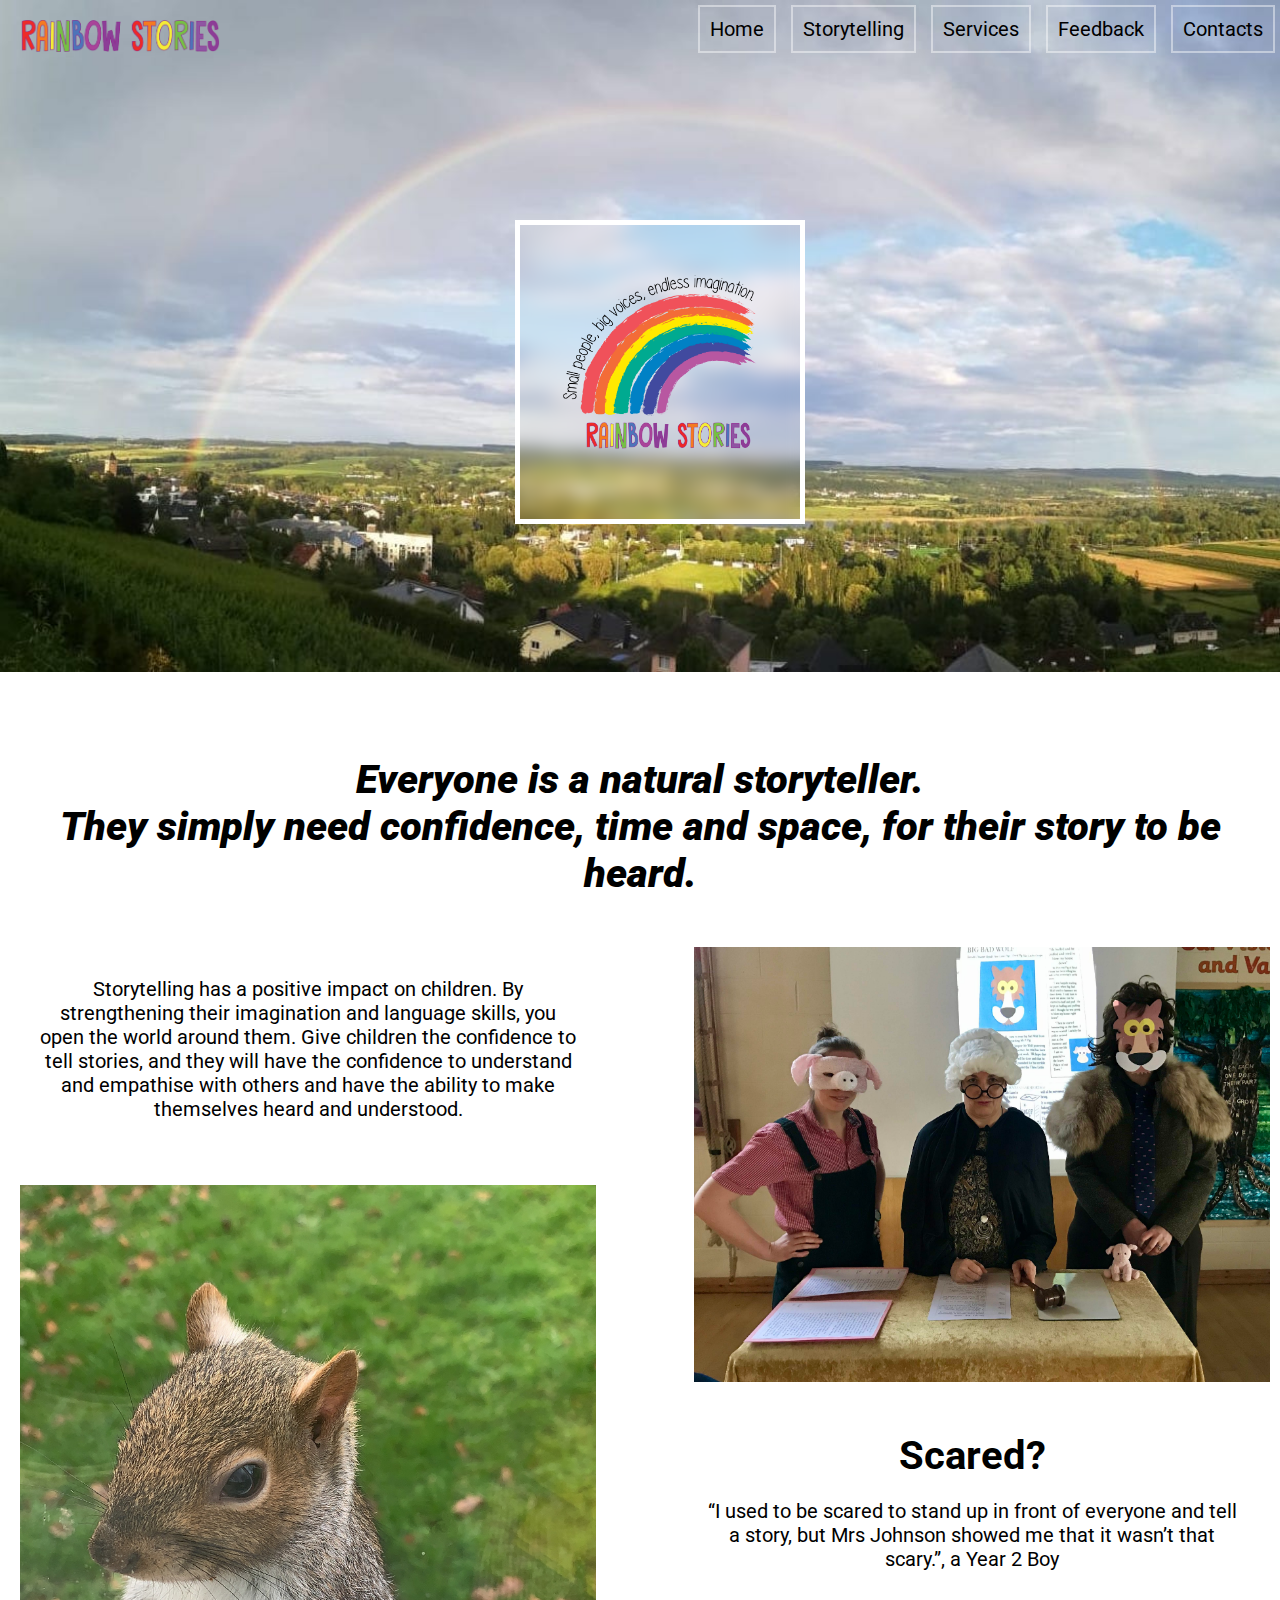
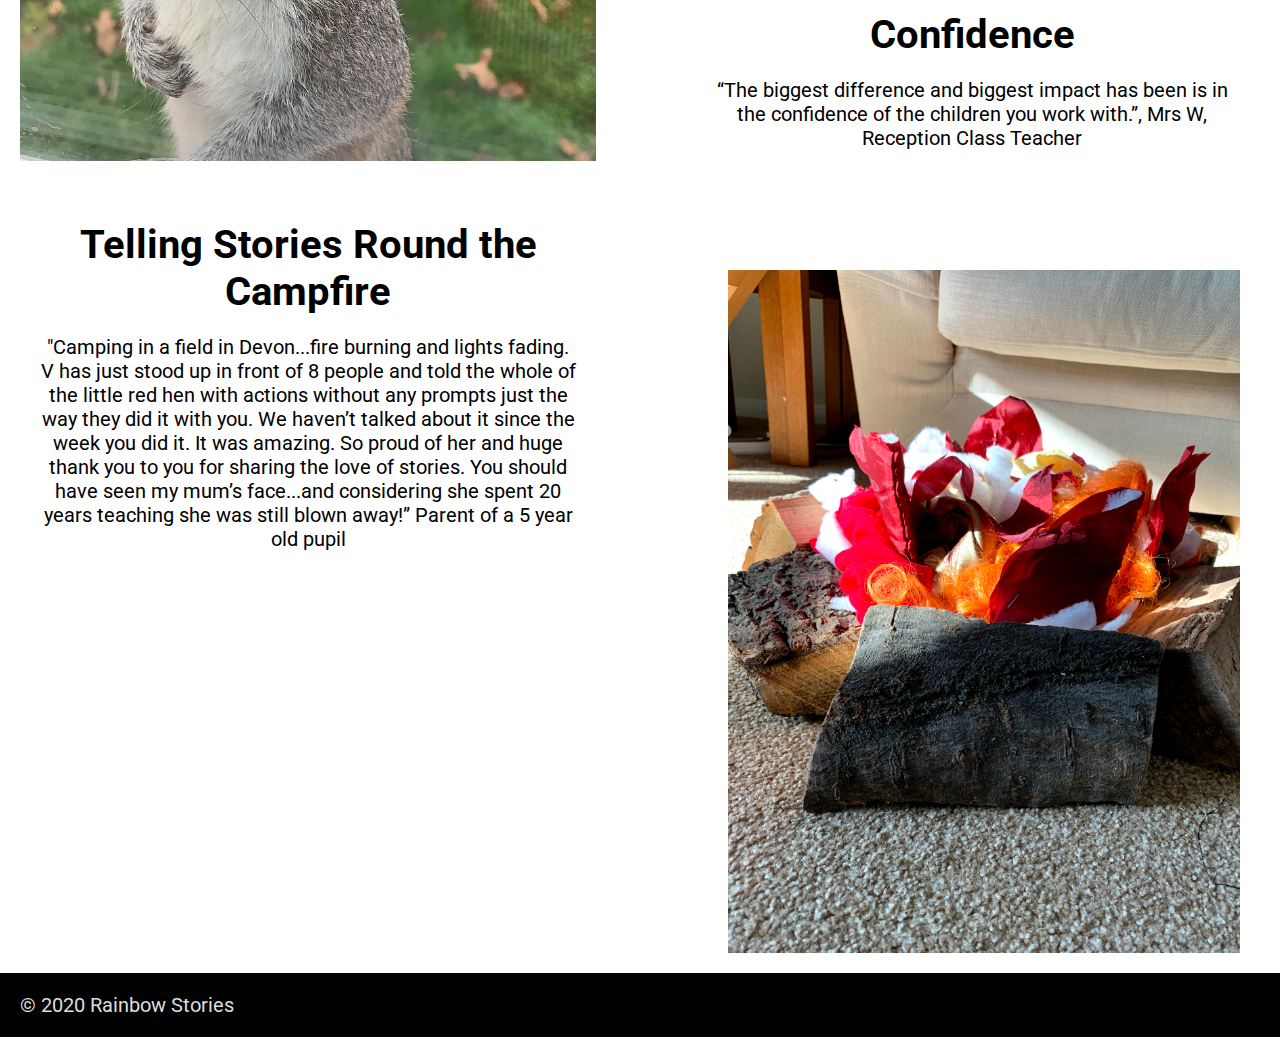
<file: index.html>
<!DOCTYPE html>
<html lang="en">
  <head>
    <meta charset="UTF-8" />
    <meta name="viewport" content="width=device-width, initial-scale=1.0" />
    <title>Rainbow Stories</title>
    <link rel="stylesheet" href="styles.css" />
    <link
      href="https://fonts.googleapis.com/css2?family=Roboto:wght@100;400&display=swap"
      rel="stylesheet"
    />

    <!-- Favicons -->
    <link rel="shortcut icon" href="favicon. ico" type="image/x-icon" />
    <link rel="apple-touch-icon" sizes="180x180" href="apple-touch-icon.png?" />
    <link rel="icon" type="image/png" sizes="32x32" href="favicon-32x32.png?" />
    <link rel="icon" type="image/png" sizes="16x16" href="favicon-16x16.png?" />
    <link rel="manifest" href="site.webmanifest?" />
    <link rel="mask-icon" href="safari-pinned-tab.svg?" color="#0d8eff" />
    <meta name="msapplication-TileColor" content="#ffc40d" />
    <meta name="theme-color" content="#ffffff" />
  </head>
  <body>
    <header>
      <nav class="big-screen">
        <ul>
          <li><a class="navlinks" href="/">Home</a></li>
          <li>
            <a class="navlinks" href="/storytelling">Storytelling</a>
          </li>
          <li><a class="navlinks" href="/services">Services</a></li>
          <li><a class="navlinks" href="/feedback">Feedback</a></li>
          <li><a class="navlinks" href="/contacts">Contacts</a></li>
        </ul>
      </nav>
      <nav class="small-screen">
        <ul>
          <li><a class="navlinks" href="/">Home</a></li>
          <li>
            <a class="navlinks" href="/storytelling">Storytelling</a>
          </li>
          <label class="drop-label" for="drop-check">...</label>
          <input id="drop-check" type="checkbox" />
          <div class="dropdown">
            <li><a class="navlinks" href="/contacts">Contacts</a></li>
            <li><a class="navlinks" href="/feedback">Feedback</a></li>
            <li><a class="navlinks" href="/services">Services</a></li>
          </div>
        </ul>
      </nav>

      <div class="logo"><a href="/">Rainbow Stories Logo</a></div>
      <div class="main">
        <h1 class="large-logo">Rainbows Stories Logo</h1>
      </div>
    </header>

    <section>
      <h1 class="main-quote">
        <i
          ><b
            >Everyone is a natural storyteller. <br />
            They simply need confidence, time and space, for their story
            to be heard.</b
          ></i
        >
      </h1>
    </section>

    <section class="main-content">
      <section class="opening">
        <p class="text">
          Storytelling has a positive impact on children. By strengthening their
          imagination and language skills, you open the world around them. Give
          children the confidence to tell stories, and they will have the
          confidence to understand and empathise with others and have the
          ability to make themselves heard and understood.
          <br /><br />
          <!-- I feel passionately about the importance of promoting oral literacy in
          children - starting as young as possible to help them in the
          development of their reading and writing. However, what I have loved
          most is watching the children find their voices, develop their
          imagination and how their confidence grows with public speaking and
          performance the more opportunity they have to share their stories with
          their peers and adults. -->
        </p>
      </section>

      <img class="court" src="PigCourt.jpg" alt="3 Little Pigs Court Case" />
      <img class="squirrel" src="Squirrel.jpg" alt="A squirrel" />

      <section class="scared">
        <h1 class="text">Scared?</h1>
        <p class="text">
          “I used to be scared to stand up in front of everyone and tell a
          story, but Mrs Johnson showed me that it wasn’t that scary.”, a Year 2
          Boy
        </p>
      </section>

      <section class="confidence">
        <h1 class="text">Confidence</h1>
        <p class="text">
          “The biggest difference and biggest impact has been is in the
          confidence of the children you work with.”, Mrs W, Reception Class
          Teacher
        </p>
      </section>

      <img
        class="campfire-img"
        src="campfire.jpg"
        alt="A homemade campfire model"
      />

      <section class="campfire">
        <h1 class="text">Telling Stories Round the Campfire</h1>
        <p class="text">
          "Camping in a field in Devon...fire burning and lights fading. V has
          just stood up in front of 8 people and told the whole of the little
          red hen with actions without any prompts just the way they did it with
          you. We haven’t talked about it since the week you did it. It was
          amazing. So proud of her and huge thank you to you for sharing the
          love of stories. You should have seen my mum’s face...and considering
          she spent 20 years teaching she was still blown away!” Parent of a 5
          year old pupil
        </p>
      </section>
    </section>

    <footer>
        <p>© 2020 Rainbow Stories</p>
    </footer>
  </body>
</html>
</file>
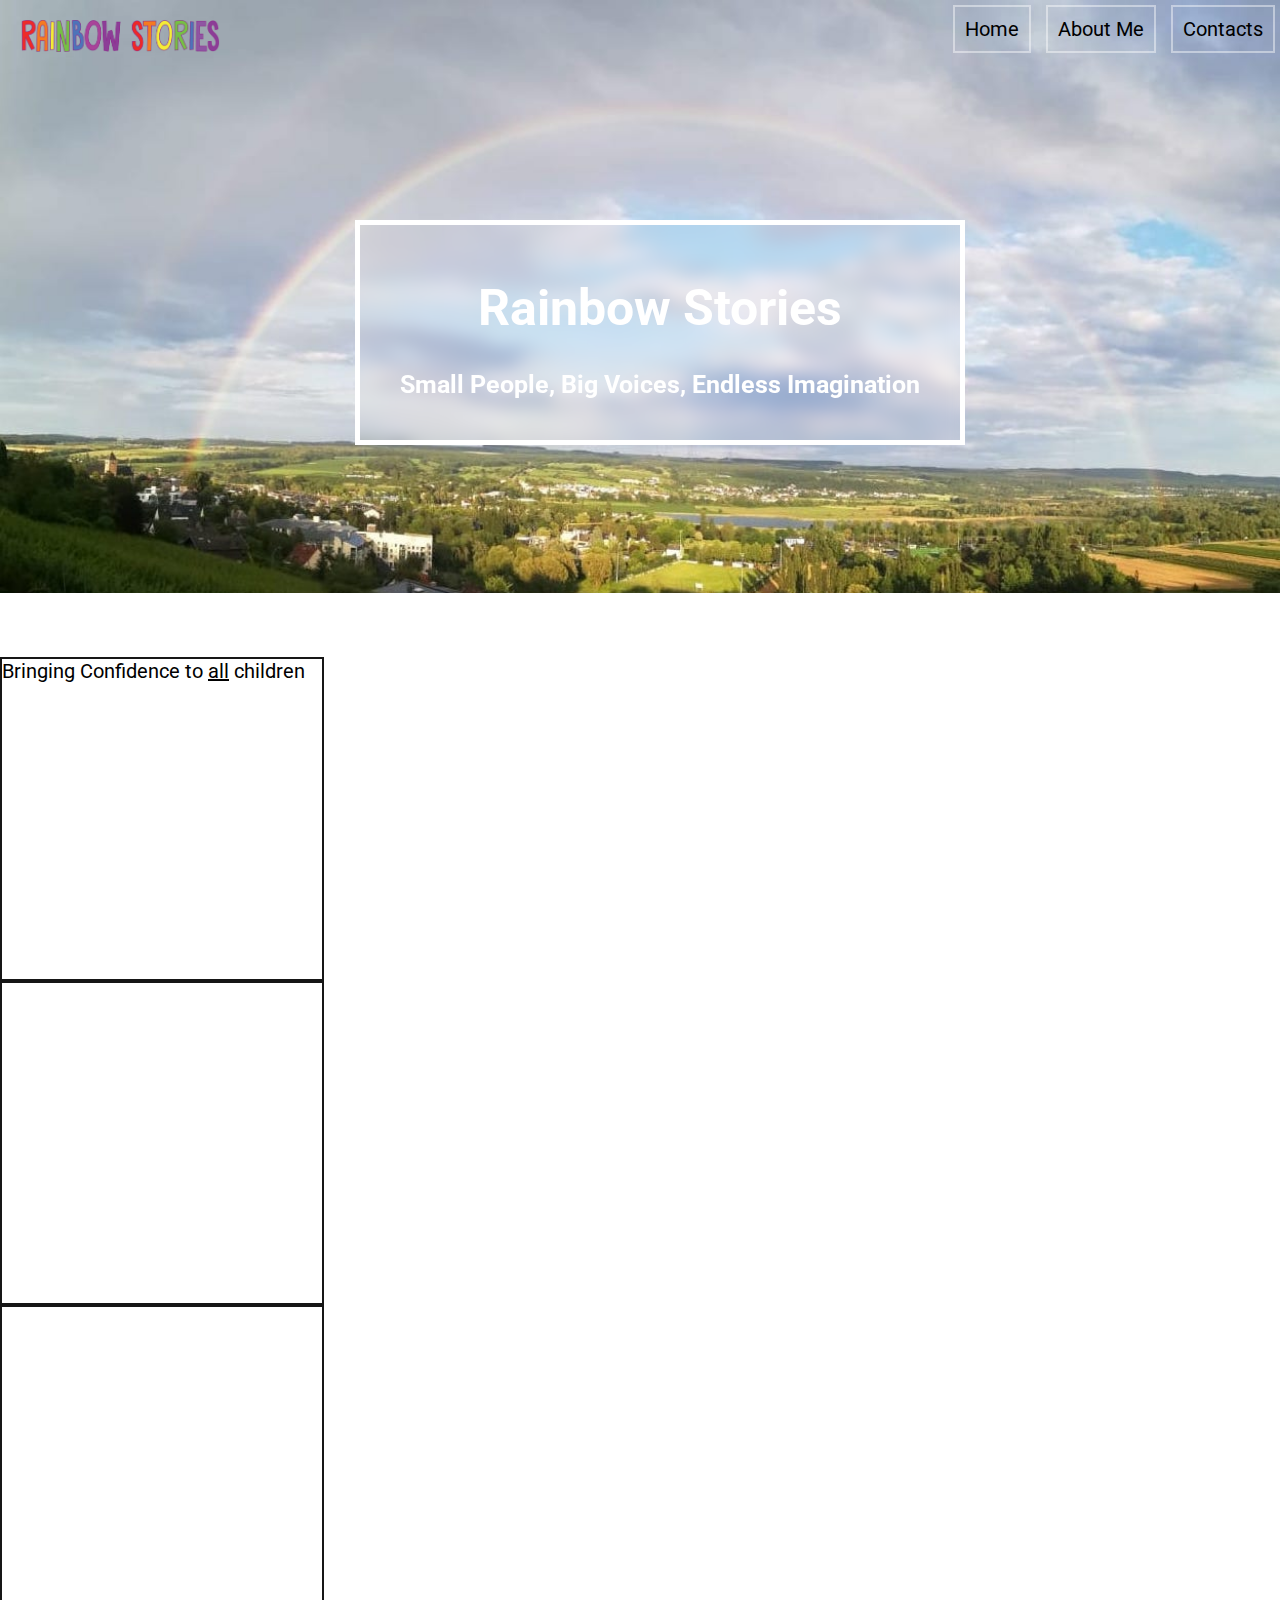
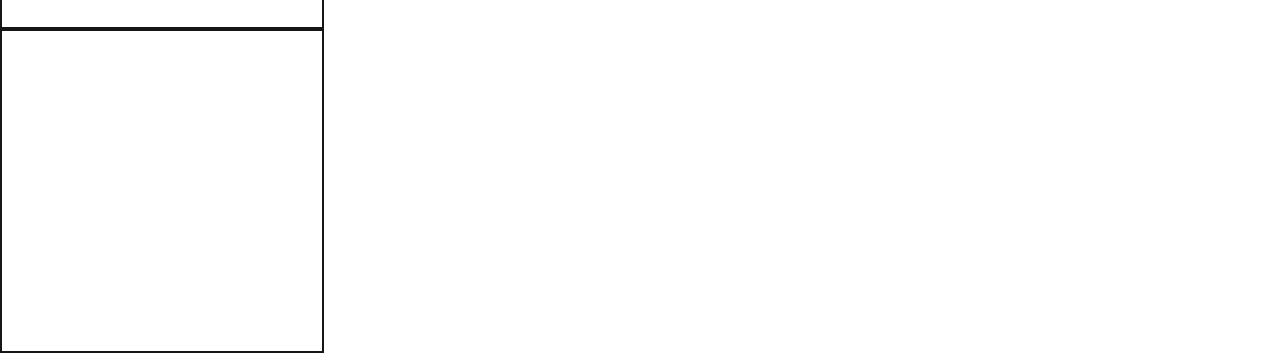
<file: aboutme.html>
<!DOCTYPE html>
<html lang="en">
  <head>
    <meta charset="UTF-8" />
    <meta name="viewport" content="width=device-width, initial-scale=1.0" />
    <title>Rainbow Stories</title>
    <link rel="stylesheet" href="styles.css" />
    <link
      href="https://fonts.googleapis.com/css2?family=Roboto:wght@100;400&display=swap"
      rel="stylesheet"
    />
  </head>
  <body>
    <header>
      <nav>
        <ul>
          <li><a class="navlinks" href="index.html">Home</a></li>
          <li><a class="navlinks" href="aboutme.html">About Me</a></li>
          <li><a class="navlinks" href="contacts.html">Contacts</a></li>
        </ul>
      </nav>
      <div class="logo"><a href="index.html">Rainbow Stories Logo</a></div>
      <div class="main">
        <h1 class="title">Rainbow Stories</h1>
        <h2 class="subtitle title">
          Small People, Big Voices, Endless Imagination
        </h2>
      </div>
    </header>
    <section class="aboutme">
        <div class="about-box">
            <div class="content">Bringing Confidence to <u>all</u> children</div>
        </div>
        <div class="about-box"></div>
        <div class="about-box"></div>
        <div class="about-box"></div>
    </section>
  </body>
</html>
<!-- <section class="main-text"> 
 <h2 class="main-quote">
          <b
            ><i
              >Everyone is a natural storyteller, only requiring confidence, time
              and space to allow their voice to be heard.</i
            ></b
          >
        </h2>
        <p>
          Storytelling is one of the oldest art forms in human civilisation. Cave
          drawings from 40,000 years ago depict images that tell stories of Stone
          Age life, before language as we know it today was fully developed. From
          that very early start, language developed first orally, with stories
          passed down through the generations, until such time that they could be
          written down.
          <br /><br />
          In a similar manner, a child must first learn to listen, then speak,
          then read and only then can they learn to write. Using the art of
          storytelling today encourages and helps children with these skills.
          Listening to a story being told, as opposed to a story being read from a
          book, helps children become fully immersed in the story through the
          storyteller’s actions, voice, intonation, interaction with the audience,
          as well as through their own imagination.
          <br /><br />
          Through the careful choice of stories, particularly using those with
          some repetitive and known structures, storytelling with Rainbow Stories
          enables children to lose their apprehensions quickly and to join in, as
          they gain confidence, in retelling the story. There are only 7 basic
          plots around which every fictional story is based , and so the more
          often children are exposed to the different themes, the more confident
          they become in telling their own versions of the stories. The more
          confident they become, the more eloquent their vocabulary and oral
          delivery becomes.
          <br /><br />
          My experience from 7 years of storytelling with primary school aged
          children is that, once they can confidently tell a story orally, writing
          their own version becomes much easier and their literacy skills improve
          quickly. They are no longer thinking so much about the trajectory of
          their story and can concentrate on the important aspects of literacy,
          such as Spelling, Punctuation, and Grammar (SPAG)! In addition, having
          discovered that writing a longer story is possible, the child gains in
          confidence that they can write, that they can actually tell stories and
          are, as a result, happier to try again with a story of their own.
          <br /><br />
          In the age of modern technology, speaking and listening skills are
          becoming less used and consequently children are joining Reception
          Classes less able to communicate effectively. If children struggle to
          speak and listen, moving onto reading and writing will naturally be
          harder for them. A sound basis in oral vocabulary is essential for the
          child’s subsequent written vocabulary. In addition, storytelling has
          been shown to improve comprehension skills and to encourage a more 
          diverse vocabulary than simply being read to .
          <br /><br />
          Storytelling can have a positive impact on children, not only by
          strengthening their imagination and language skills, but opening up the
          world around them, how other people think, information about unknown
          places and different times. By giving children the confidence to tell
          stories, they are given the confidence to understand the world around
          them, empathise with others and have the ability to make themselves
          heard and understood.
        </p>
      </section> -->
</file>
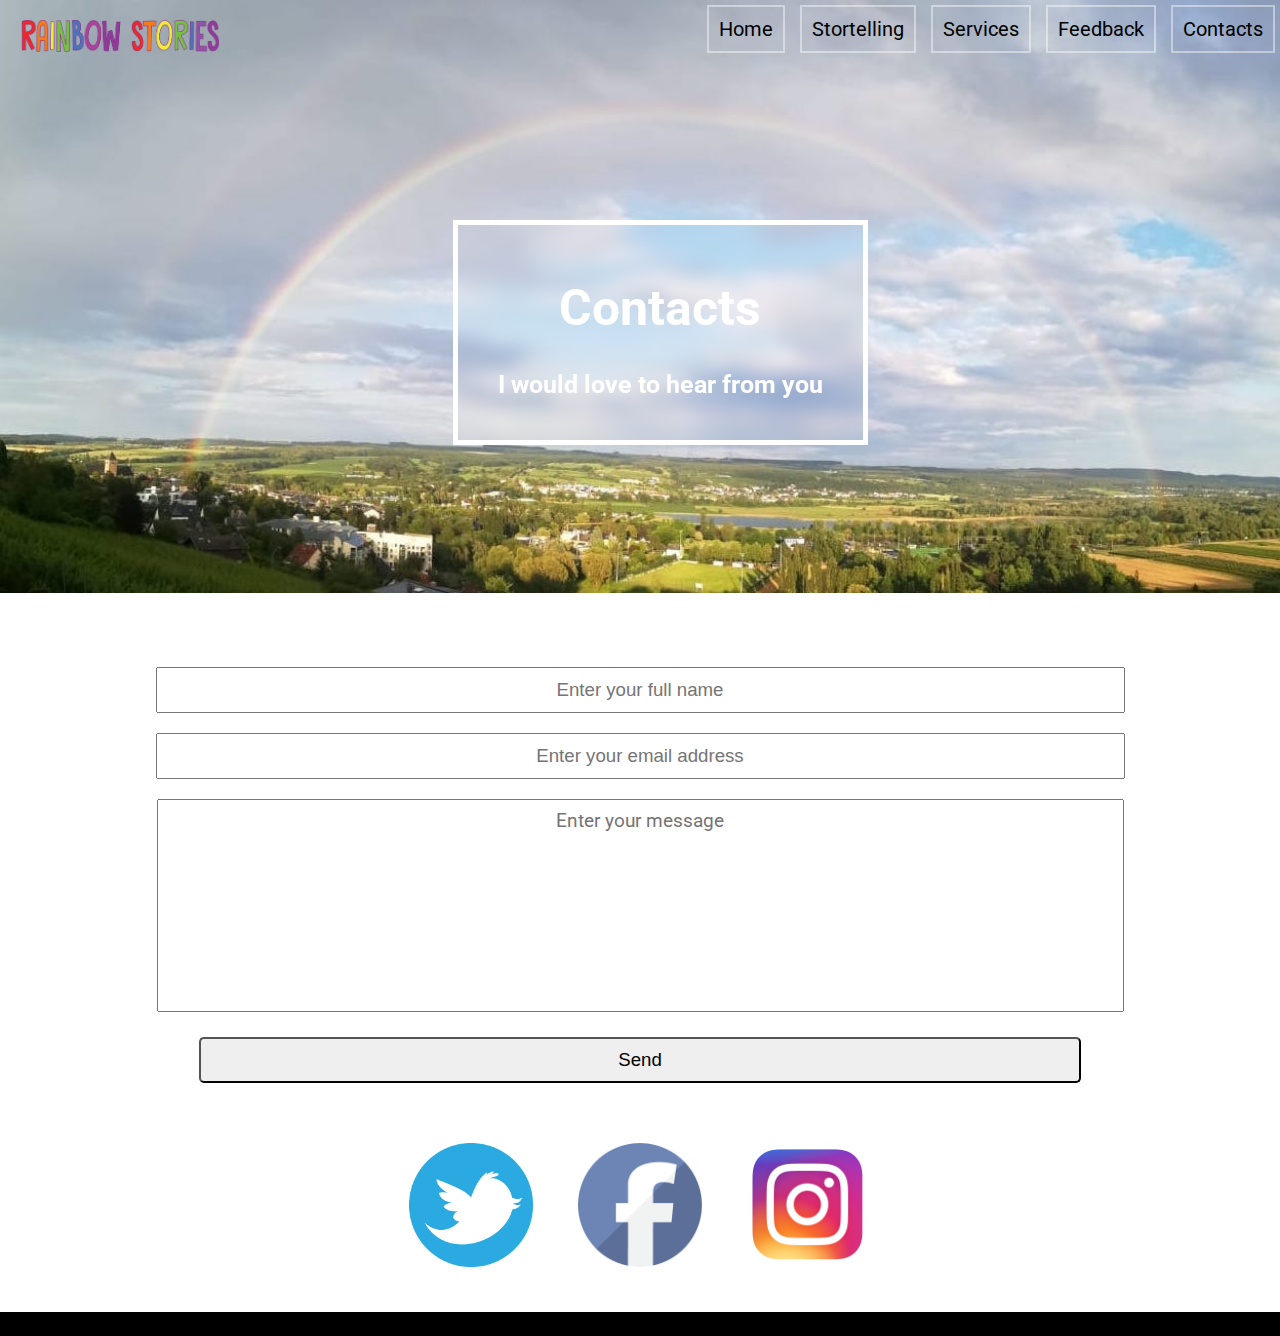
<file: contacts.html>
<!DOCTYPE html>
<html lang="en">
  <head>
    <meta charset="UTF-8" />
    <meta name="viewport" content="width=device-width, initial-scale=1.0" />
    <title>Rainbow Stories</title>
    <link rel="stylesheet" href="styles.css" />
    <link
      href="https://fonts.googleapis.com/css2?family=Roboto:wght@100;400&display=swap"
      rel="stylesheet"
    />

    <!-- Favicons -->
    <link rel="shortcut icon" href="favicon. ico" type="image/x-icon" />
    <link rel="apple-touch-icon" sizes="180x180" href="apple-touch-icon.png?" />
    <link rel="icon" type="image/png" sizes="32x32" href="favicon-32x32.png?" />
    <link rel="icon" type="image/png" sizes="16x16" href="favicon-16x16.png?" />
    <link rel="manifest" href="site.webmanifest?" />
    <link rel="mask-icon" href="safari-pinned-tab.svg?" color="#0d8eff" />
    <meta name="msapplication-TileColor" content="#ffc40d" />
    <meta name="theme-color" content="#ffffff" />
  </head>
  <body>
    <header>
      <nav class="big-screen">
        <ul>
          <li><a class="navlinks" href="/">Home</a></li>
          <li>
            <a class="navlinks" href="/storytelling">Stortelling</a>
          </li>
          <li><a class="navlinks" href="/services">Services</a></li>
          <li><a class="navlinks" href="/feedback">Feedback</a></li>
          <li><a class="navlinks" href="/contacts">Contacts</a></li>
        </ul>
      </nav>
      <nav class="small-screen">
        <ul>
          <li><a class="navlinks" href="/">Home</a></li>
          <li>
            <a class="navlinks" href="/storytelling">Story Telling</a>
          </li>
          <label class="drop-label" for="drop-check">...</label>
          <input id="drop-check" type="checkbox" />
          <div class="dropdown">
            <li><a class="navlinks" href="/contacts">Contacts</a></li>
            <li><a class="navlinks" href="/feedback">Feedback</a></li>
            <li><a class="navlinks" href="/services">Services</a></li>
          </div>
        </ul>
      </nav>

      <div class="logo"><a href="/">Rainbow Stories Logo</a></div>
      <div class="main">
        <h1 class="title">Contacts</h1>
        <h2 class="subtitle title">I would love to hear from you</h2>
      </div>
    </header>

    <div>
      <form action="https://formspree.io/meqrlekp" method="POST" class="form">
        <input
          type="text"
          class="input"
          name="name"
          placeholder="Enter your full name"
          required
        />
        <input
          type="text"
          class="input"
          name="_replyto"
          placeholder="Enter your email address"
          required
        />
        <textarea
          type="text"
          class="message"
          name="message"
          placeholder="Enter your message"
          required
        ></textarea>

        <button class="submit" type="submit">Send</button>
      </form>
    </div>

    <section class="social-media">
      <a class="social-media-links" href="https://twitter.com/stories_rainbow"
        ><img class="icon" src="twitter.png" alt="Rainbow Stories Twitter"
      /></a>
      <a
        class="social-media-links"
        href="https://www.facebook.com/storiesrainbow"
        ><img class="icon" src="facebook.png" alt="Rainbow Stories Facebook"
      /></a>
      <a
        class="social-media-links"
        href="https://www.instagram.com/_rainbow.stories/"
        ><img class="icon" src="instagram.png" alt="Rainbow Stories Instagram"
      /></a>
    </section>
    <footer>
      © 2020 Rainbow Stories
    </footer>
  </body>
</html>
</file>
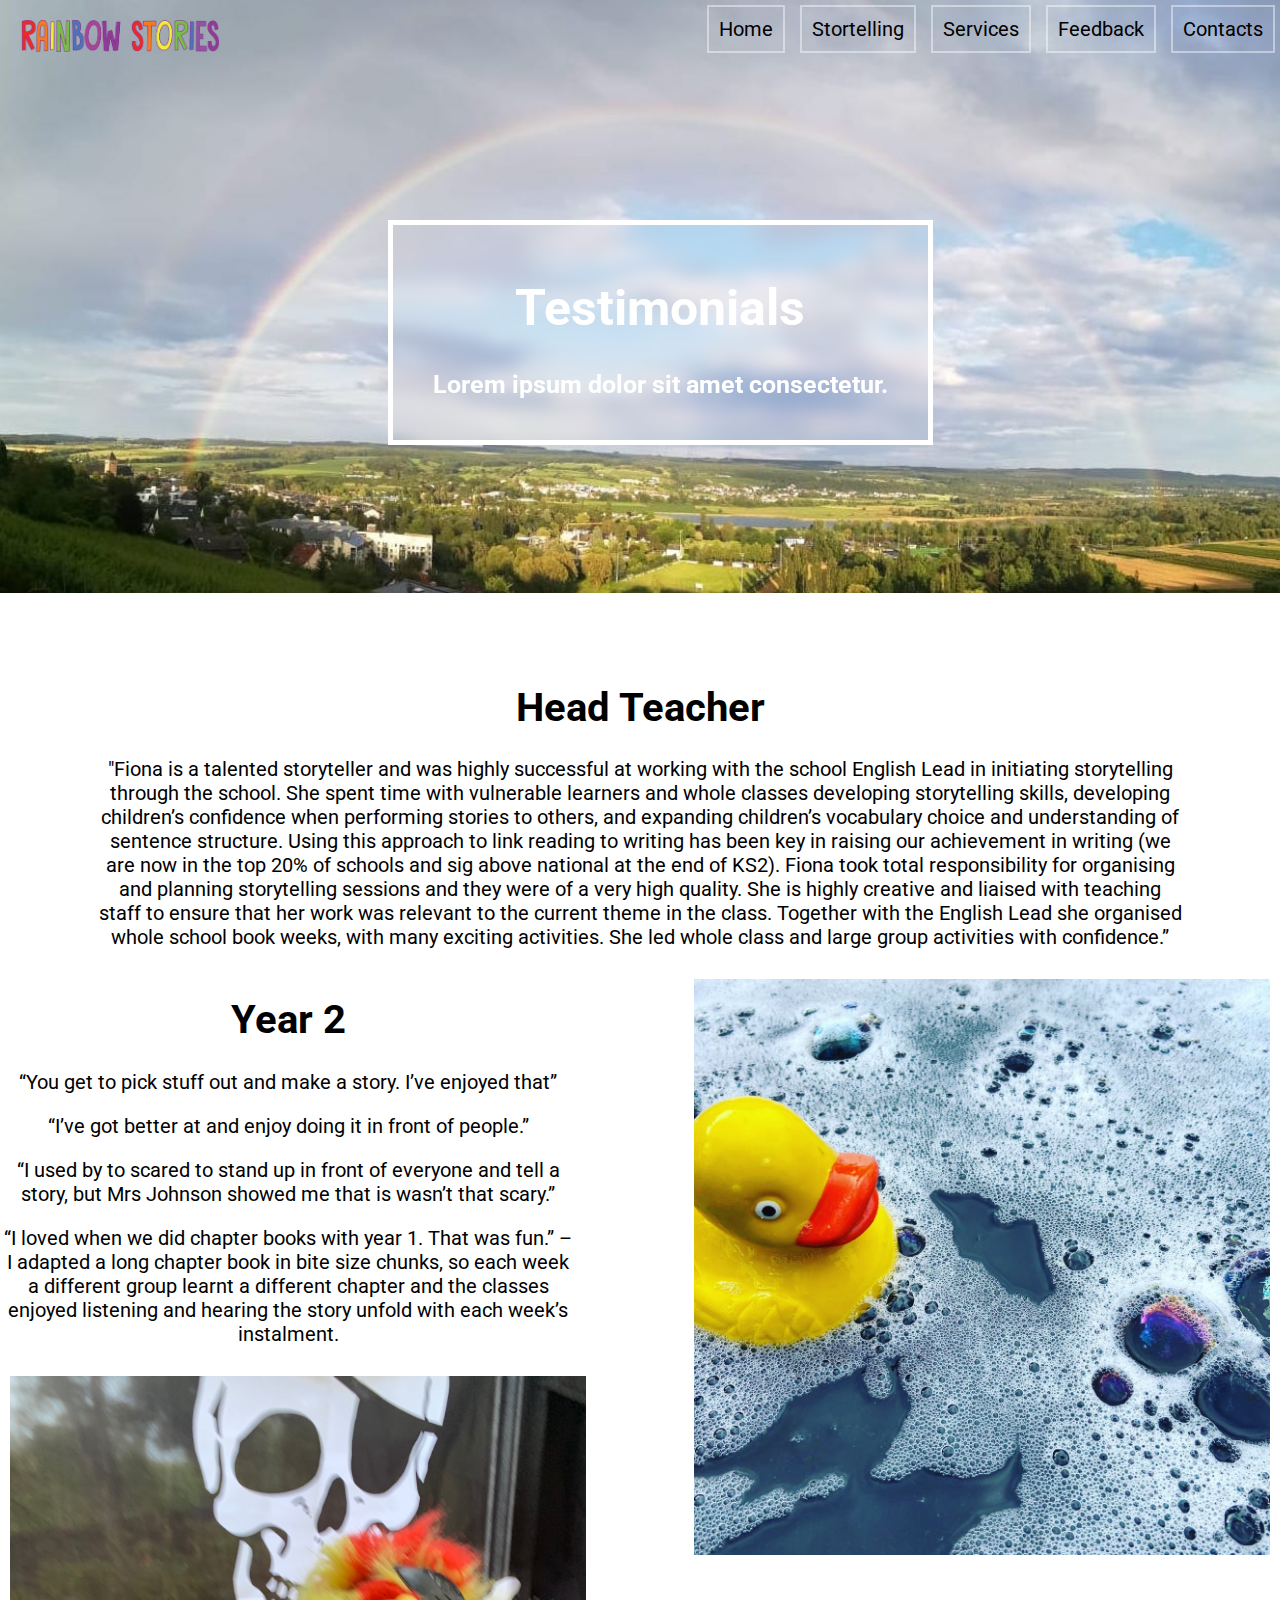
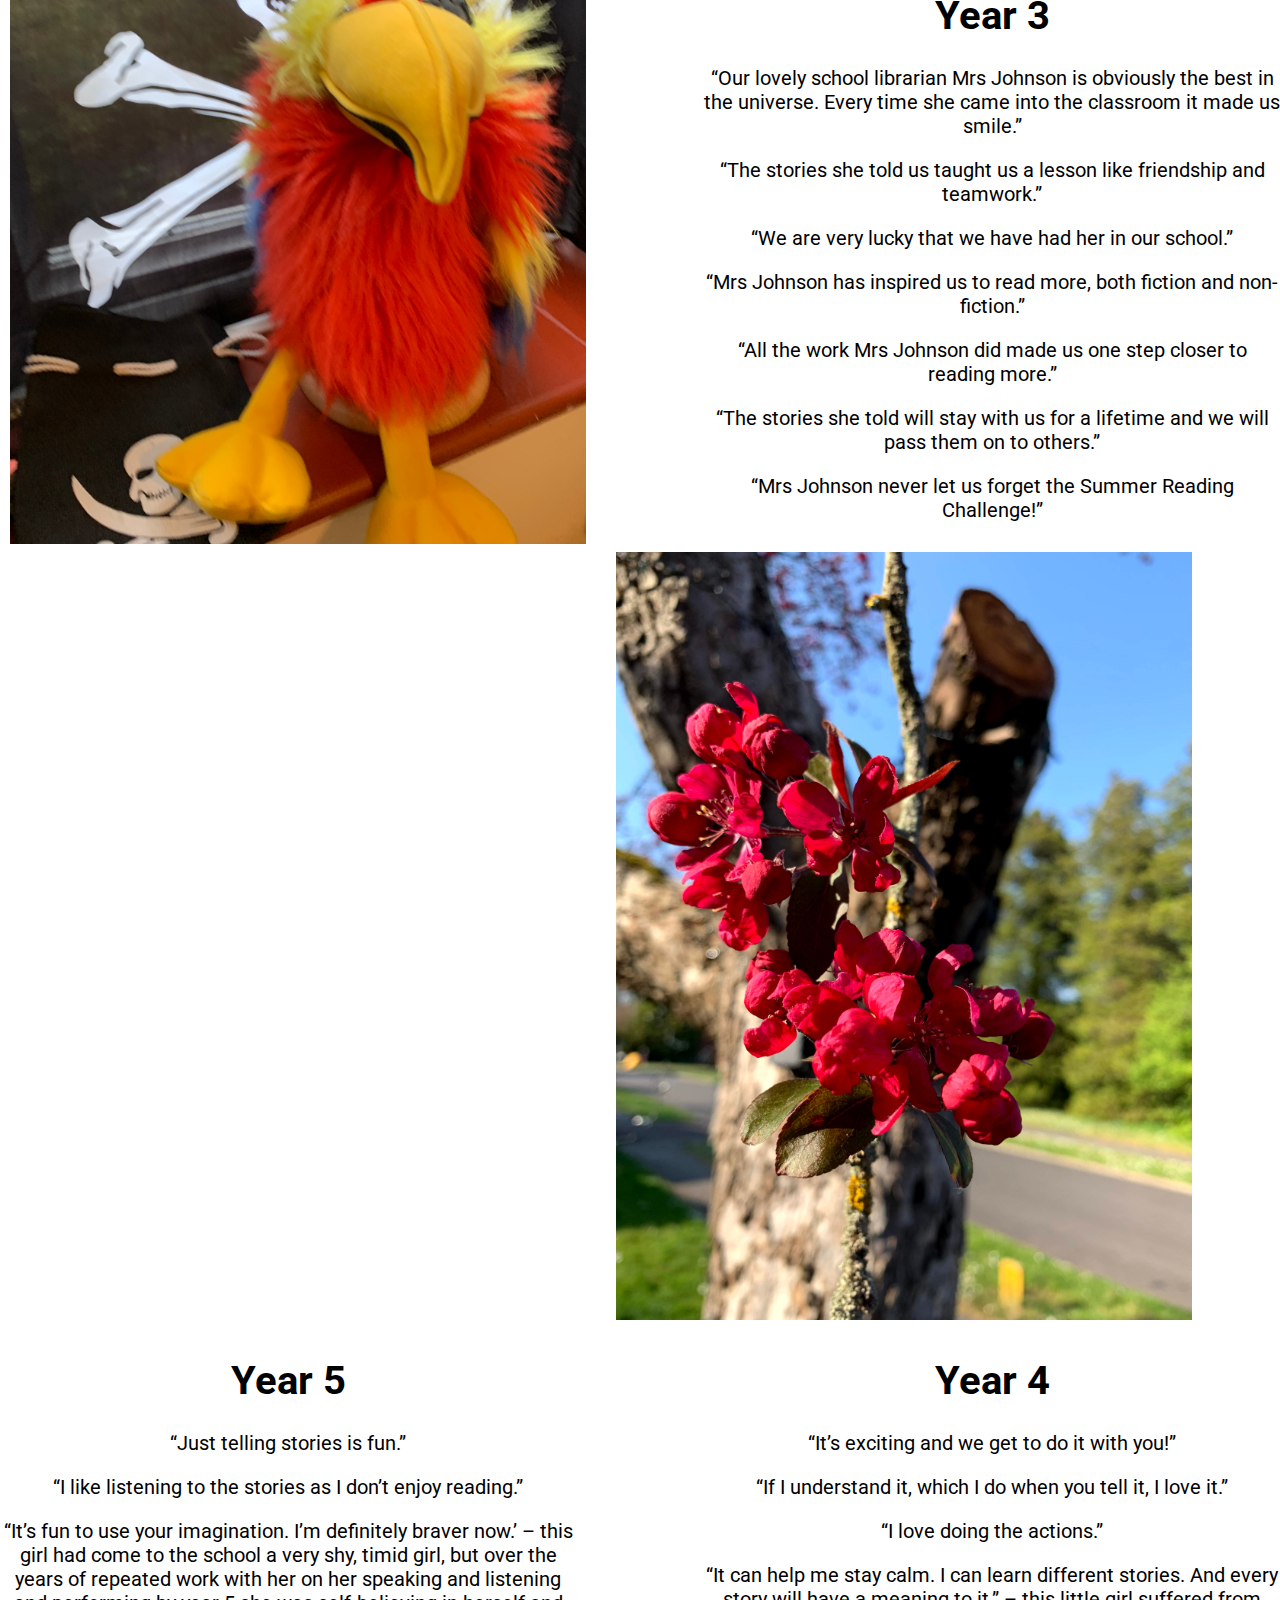
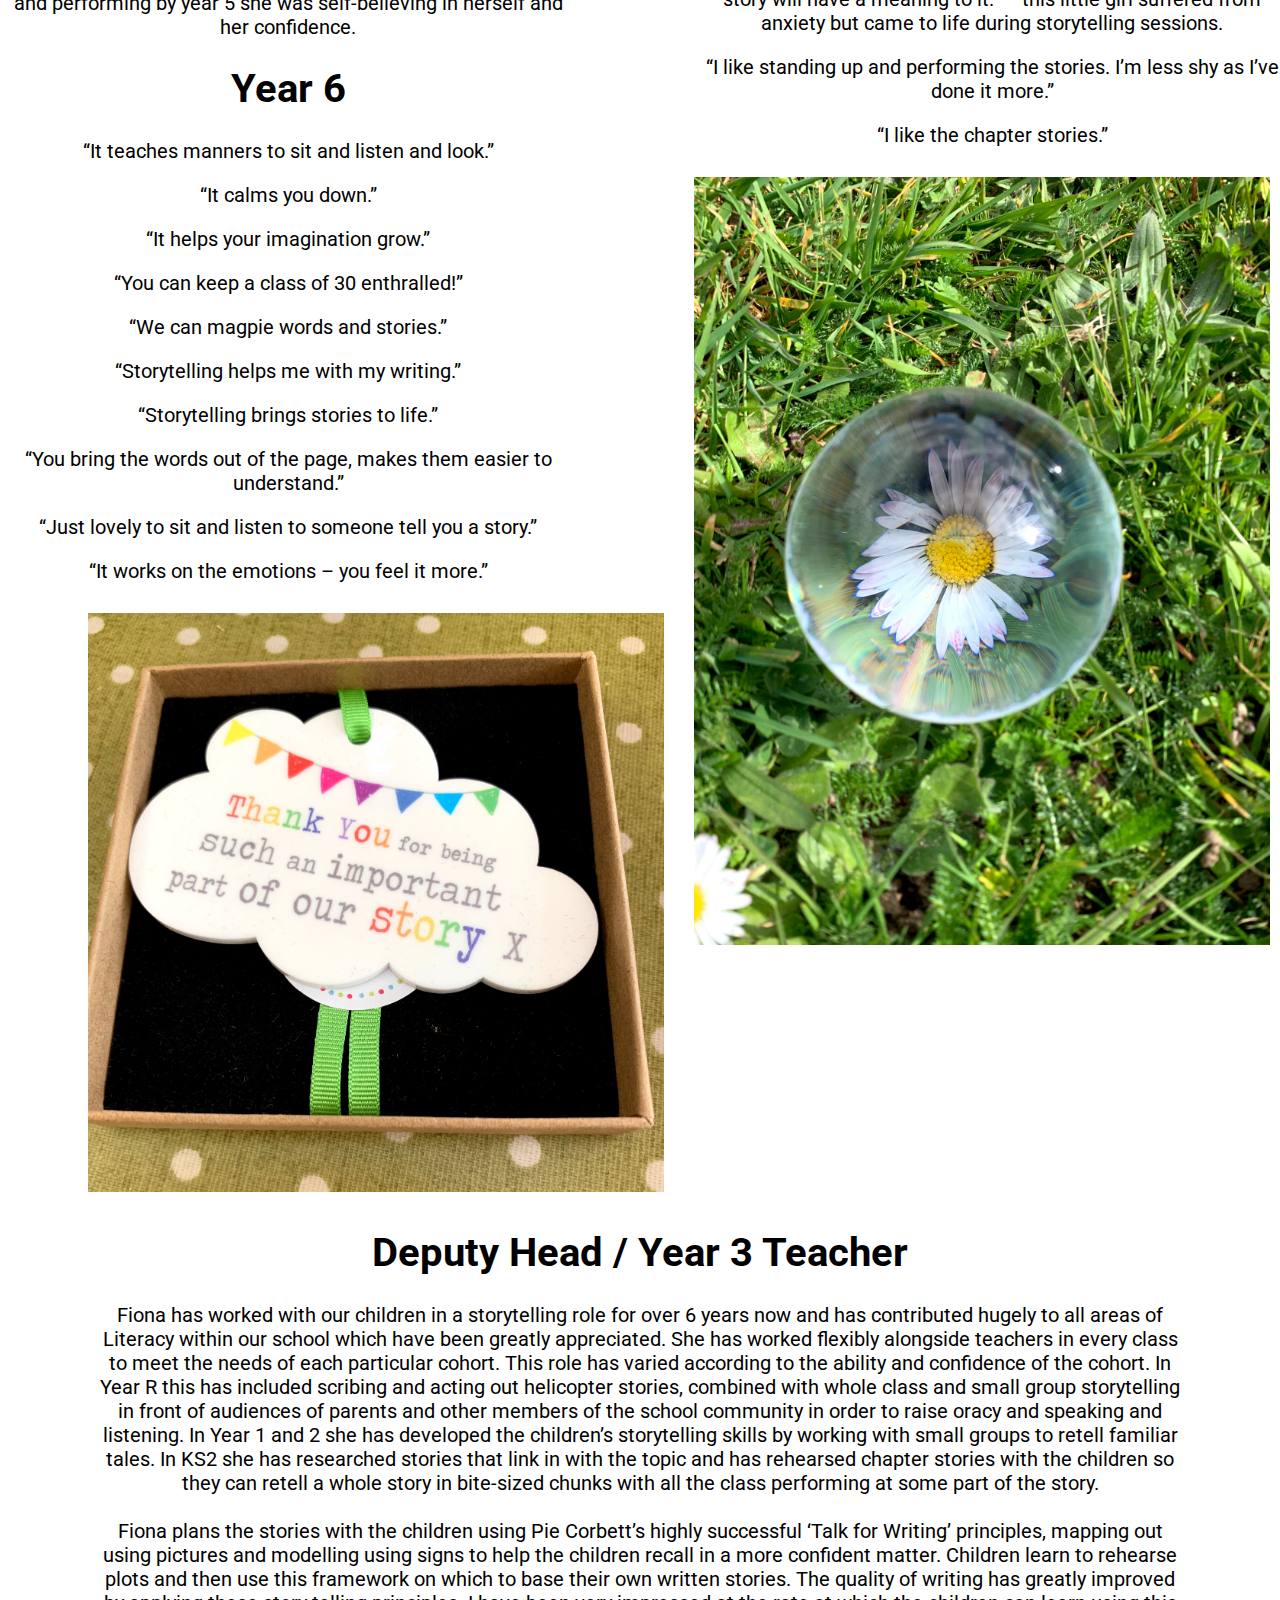
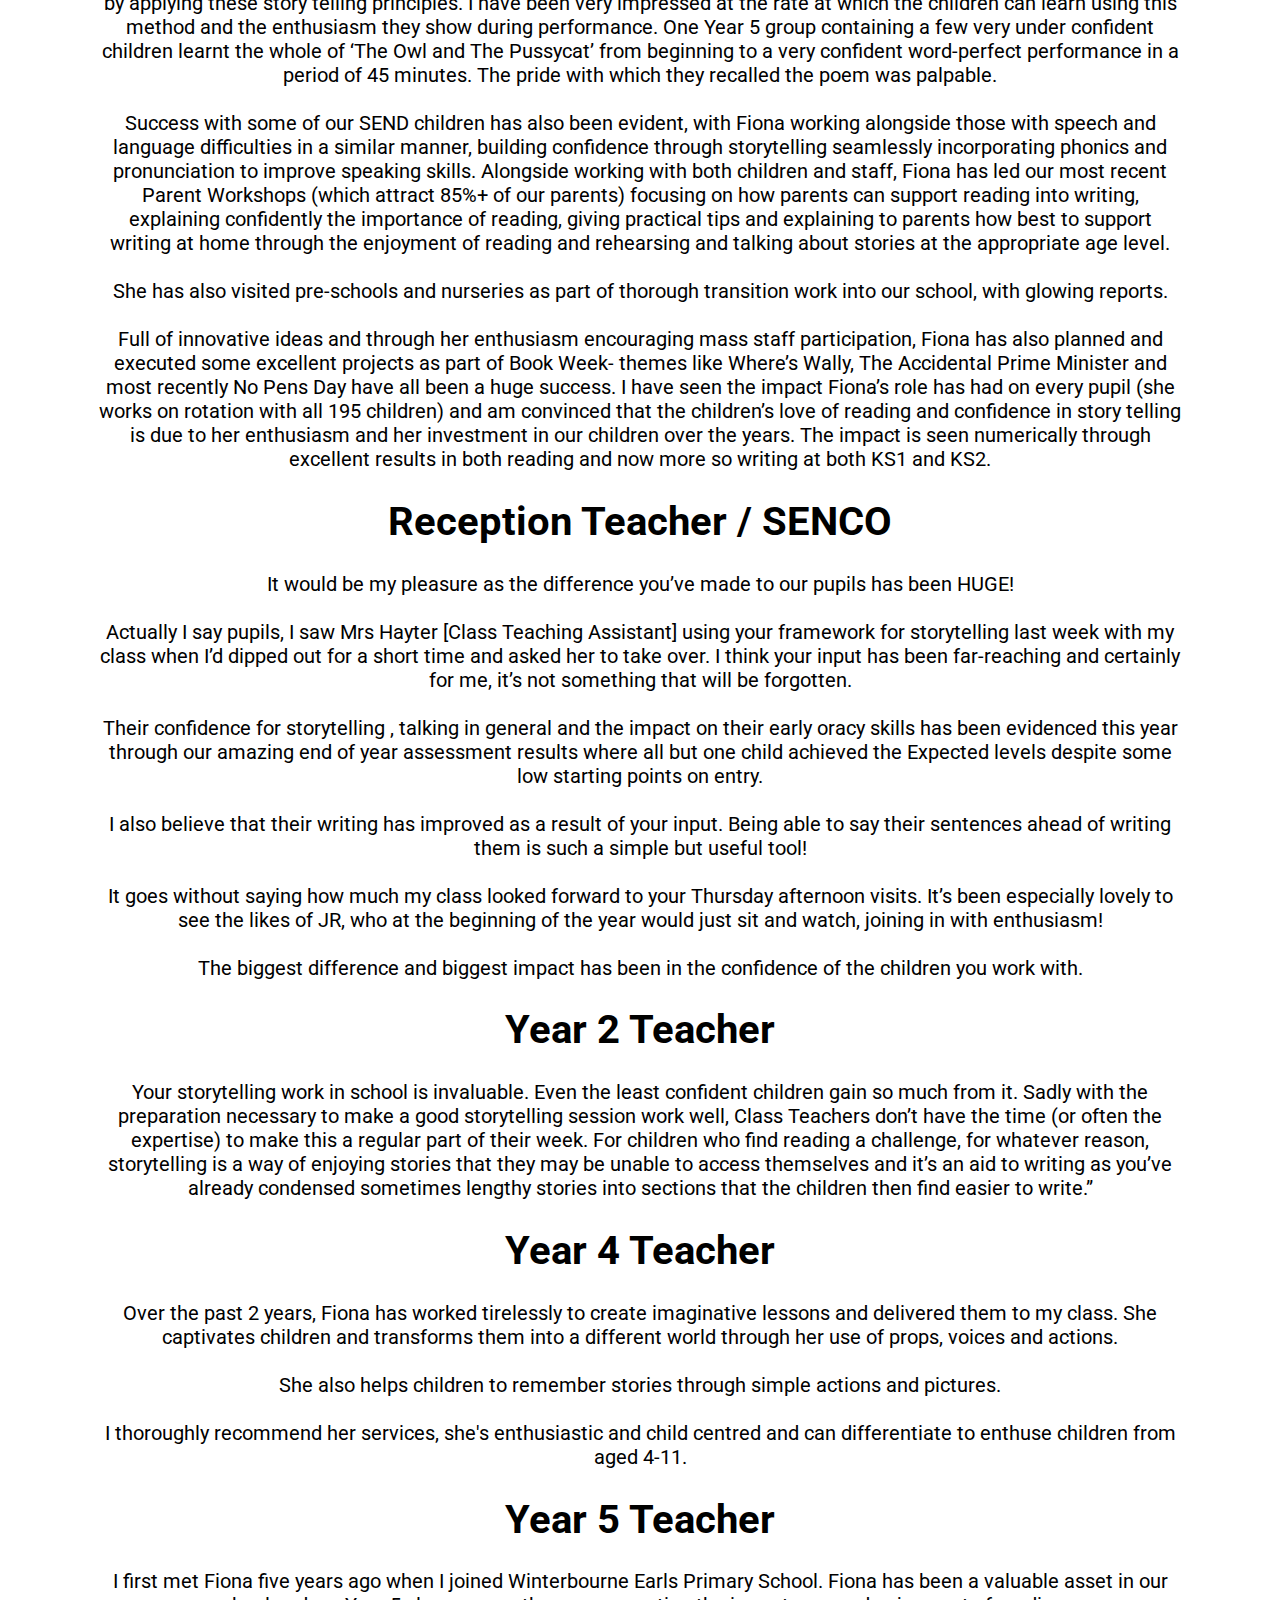
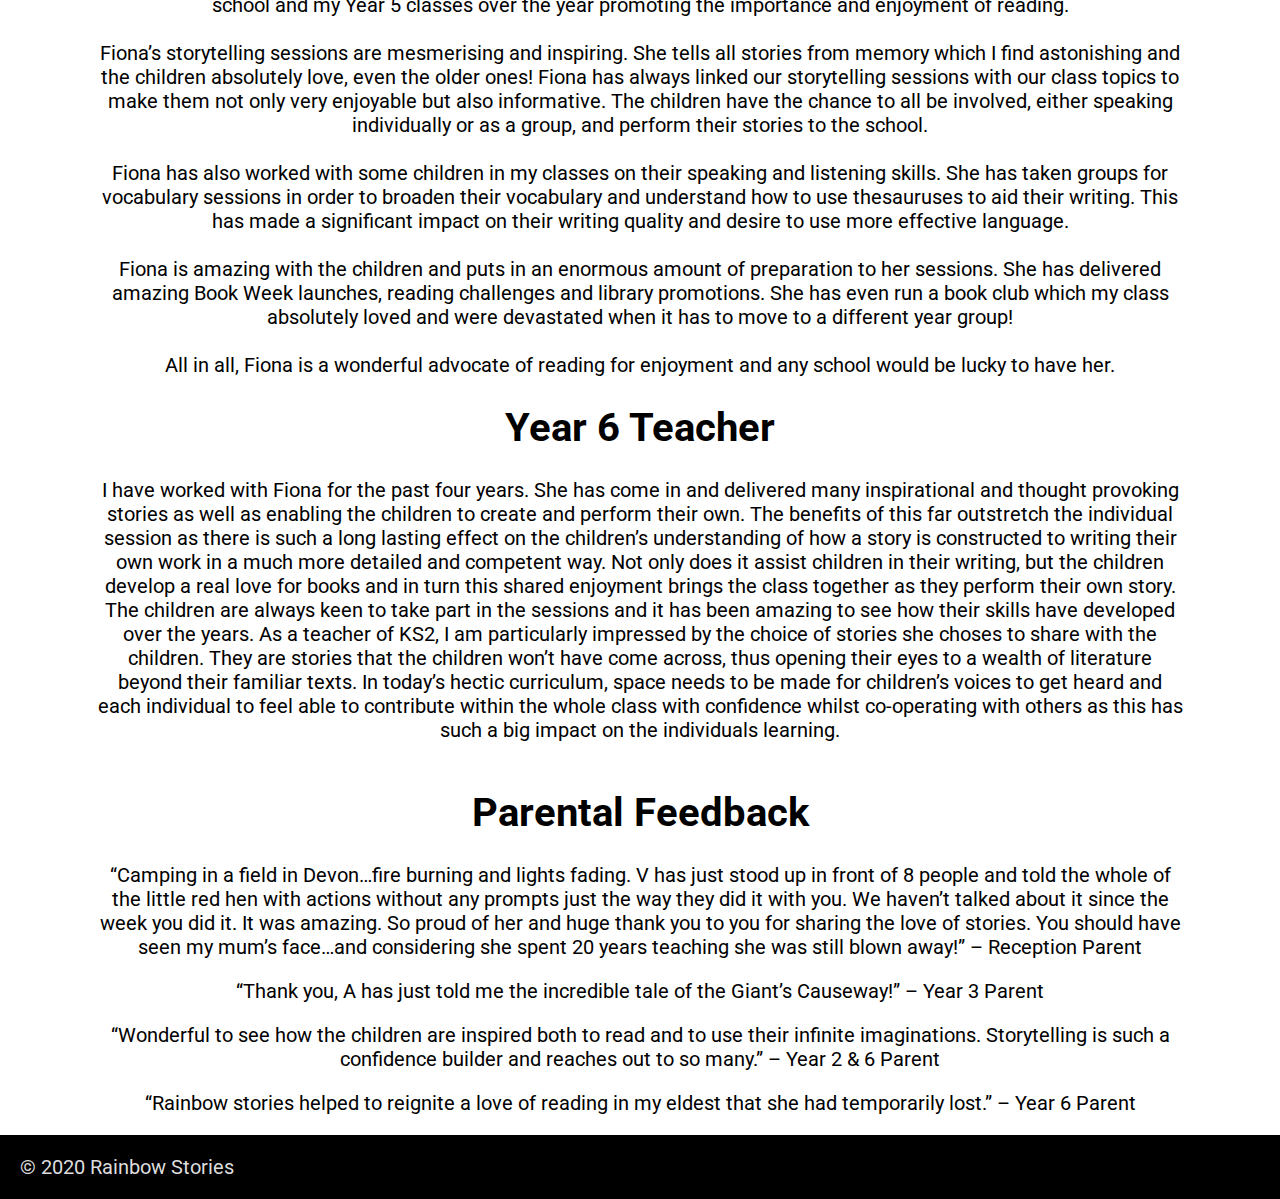
<file: feedback-backup.html>
<!DOCTYPE html>
<html lang="en">
  <head>
    <meta charset="UTF-8" />
    <meta name="viewport" content="width=device-width, initial-scale=1.0" />
    <title>Rainbow Stories</title>
    <link rel="stylesheet" href="styles.css" />
    <link
      href="https://fonts.googleapis.com/css2?family=Roboto:wght@100;400&display=swap"
      rel="stylesheet"
    />

    <!-- Favicons -->
    <link rel="shortcut icon" href="favicon. ico" type="image/x-icon" />
    <link rel="apple-touch-icon" sizes="180x180" href="apple-touch-icon.png?" />
    <link rel="icon" type="image/png" sizes="32x32" href="favicon-32x32.png?" />
    <link rel="icon" type="image/png" sizes="16x16" href="favicon-16x16.png?" />
    <link rel="manifest" href="site.webmanifest?" />
    <link rel="mask-icon" href="safari-pinned-tab.svg?" color="#0d8eff" />
    <meta name="msapplication-TileColor" content="#ffc40d" />
    <meta name="theme-color" content="#ffffff" />
  </head>
  <body>
    

    <header>
      <nav class="big-screen">
        <ul>
          <li><a class="navlinks" href="/">Home</a></li>
          <li>
            <a class="navlinks" href="/storytelling">Stortelling</a>
          </li>
          <li><a class="navlinks" href="/services">Services</a></li>
          <li><a class="navlinks" href="/feedback">Feedback</a></li>
          <li><a class="navlinks" href="/contacts">Contacts</a></li>
        </ul>
      </nav>
      <nav class="small-screen">
        <ul>
          <li><a class="navlinks" href="/">Home</a></li>
          <li>
            <a class="navlinks" href="/storytelling">Storytelling</a>
          </li>
          <label class="drop-label" for="drop-check">...</label>
          <input id="drop-check" type="checkbox" />
          <div class="dropdown">
            <li><a class="navlinks" href="/contacts">Contacts</a></li>
            <li><a class="navlinks" href="/feedback">Feedback</a></li>
            <li><a class="navlinks" href="/services">Services</a></li>
          </div>
        </ul>
      </nav>
      <div class="logo"><a href="/">Rainbow Stories Logo</a></div>
      <div class="main">
        <h1 class="title">Testimonials</h1>
        <h2 class="subtitle title">Lorem ipsum dolor sit amet consectetur.</h2>
      </div>
    </header>
    <section class="main-content">
      <section class="teachers">
        <h1>Head Teacher</h1>
        <p>
          "Fiona is a talented storyteller and was highly successful at working
          with the school English Lead in initiating storytelling through the
          school. She spent time with vulnerable learners and whole classes
          developing storytelling skills, developing children’s confidence when
          performing stories to others, and expanding children’s vocabulary choice
          and understanding of sentence structure. Using this approach to link
          reading to writing has been key in raising our achievement in writing
          (we are now in the top 20% of schools and sig above national at the end
          of KS2). Fiona took total responsibility for organising and planning
          storytelling sessions and they were of a very high quality. She is
          highly creative and liaised with teaching staff to ensure that her work
          was relevant to the current theme in the class. Together with the
          English Lead she organised whole school book weeks, with many exciting
          activities. She led whole class and large group activities with
          confidence.”
        </p>
      </section>
        
  
      <section class="testomonials-text left">
        <h1>Year 2</h1>
        <p>“You get to pick stuff out and make a story. I’ve enjoyed that”</p>
        <p>“I’ve got better at and enjoy doing it in front of people.”</p>
        <p>
          “I used by to scared to stand up in front of everyone and tell a story,
          but Mrs Johnson showed me that is wasn’t that scary.”
        </p>
        <p>
          “I loved when we did chapter books with year 1. That was fun.” – I
          adapted a long chapter book in bite size chunks, so each week a
          different group learnt a different chapter and the classes enjoyed
          listening and hearing the story unfold with each week’s instalment.
        </p>
      </section>
  
      <img
        src="bath.jpg"
        alt="Rainbow bubble with a rubber duck"
        class="right testomonials-img"
      />
      <img
        src="parrot.jpg"
        alt="A fluffy parrot puppet"
        class="left testomonials-img"
      />
  
      <section class="testomonials-text right">
        <h1>Year 3</h1>
        <p>
          “Our lovely school librarian Mrs Johnson is obviously the best in the
          universe. Every time she came into the classroom it made us smile.”
        </p>
        <p>
          “The stories she told us taught us a lesson like friendship and
          teamwork.”
        </p>
        <p>“We are very lucky that we have had her in our school.”</p>
        <p>
          “Mrs Johnson has inspired us to read more, both fiction and
          non-fiction.”
        </p>
        <p>
          “All the work Mrs Johnson did made us one step closer to reading more.”
        </p>
        <p>
          “The stories she told will stay with us for a lifetime and we will pass
          them on to others.”
        </p>
        <p>“Mrs Johnson never let us forget the Summer Reading Challenge!”</p>
      </section>
  
      <img src="flowers.jpg" alt="A red flower" class="left testomonials-img" />
      <section class="testomonials-text right force-left">
        <h1>Year 4</h1>
        <p>“It’s exciting and we get to do it with you!”</p>
        <p>“If I understand it, which I do when you tell it, I love it.”</p>
        <p>“I love doing the actions.”</p>
        <p>
          “It can help me stay calm. I can learn different stories. And every
          story will have a meaning to it.” – this little girl suffered from
          anxiety but came to life during storytelling sessions.
        </p>
        <p>
          “I like standing up and performing the stories. I’m less shy as I’ve
          done it more.”
        </p>
        <p>“I like the chapter stories.”</p>
      </section>
  
      <section class="testomonials-text left">
        <h1>Year 5</h1>
        <p>“Just telling stories is fun.”</p>
        <p>“I like listening to the stories as I don’t enjoy reading.”</p>
        <p>
          “It’s fun to use your imagination. I’m definitely braver now.’ – this
          girl had come to the school a very shy, timid girl, but over the years
          of repeated work with her on her speaking and listening and performing
          by year 5 she was self-believing in herself and her confidence.
        </p>
        <h1>Year 6</h1>
        <p>“It teaches manners to sit and listen and look.”</p>
        <p>“It calms you down.”</p>
        <p>“It helps your imagination grow.”</p>
        <p>“You can keep a class of 30 enthralled!”</p>
        <p>“We can magpie words and stories.”</p>
        <p>“Storytelling helps me with my writing.”</p>
        <p>“Storytelling brings stories to life.”</p>
        <p>
          “You bring the words out of the page, makes them easier to understand.”
        </p>
        <p>“Just lovely to sit and listen to someone tell you a story.”</p>
        <p>“It works on the emotions – you feel it more.”</p>
      </section>
      <img
        src="daisy.jpg"
        alt="A Daisy being projected through a lens ball"
        class="right testomonials-img lensball"
      />
      <img
        src="Cloud.jpg"
        alt="A rainbow cloud message"
        class="right testomonials-img"
      />
  
      <section class="teachers">
      <h1>Deputy Head / Year 3 Teacher</h1>
        <p>
          Fiona has worked with our children in a storytelling role for over 6
          years now and has contributed hugely to all areas of Literacy within our
          school which have been greatly appreciated. She has worked flexibly
          alongside teachers in every class to meet the needs of each particular
          cohort. This role has varied according to the ability and confidence of
          the cohort. In Year R this has included scribing and acting out
          helicopter stories, combined with whole class and small group
          storytelling in front of audiences of parents and other members of the
          school community in order to raise oracy and speaking and listening. In
          Year 1 and 2 she has developed the children’s storytelling skills by
          working with small groups to retell familiar tales. In KS2 she has
          researched stories that link in with the topic and has rehearsed chapter
          stories with the children so they can retell a whole story in bite-sized
          chunks with all the class performing at some part of the story.
          <br /><br />
          Fiona plans the stories with the children using Pie Corbett’s highly
          successful ‘Talk for Writing’ principles, mapping out using pictures and
          modelling using signs to help the children recall in a more confident
          matter. Children learn to rehearse plots and then use this framework on
          which to base their own written stories. The quality of writing has
          greatly improved by applying these story telling principles. I have been
          very impressed at the rate at which the children can learn using this
          method and the enthusiasm they show during performance. One Year 5 group
          containing a few very under confident children learnt the whole of ‘The
          Owl and The Pussycat’ from beginning to a very confident word-perfect
          performance in a period of 45 minutes. The pride with which they
          recalled the poem was palpable.
          <br /><br />
          Success with some of our SEND children has also been evident, with Fiona
          working alongside those with speech and language difficulties in a
          similar manner, building confidence through storytelling seamlessly
          incorporating phonics and pronunciation to improve speaking skills.
          Alongside working with both children and staff, Fiona has led our most
          recent Parent Workshops (which attract 85%+ of our parents) focusing on
          how parents can support reading into writing, explaining confidently the
          importance of reading, giving practical tips and explaining to parents
          how best to support writing at home through the enjoyment of reading and
          rehearsing and talking about stories at the appropriate age level.
          <br /><br />
          She has also visited pre-schools and nurseries as part of thorough
          transition work into our school, with glowing reports.
          <br /><br />
          Full of innovative ideas and through her enthusiasm encouraging mass
          staff participation, Fiona has also planned and executed some excellent
          projects as part of Book Week- themes like Where’s Wally, The Accidental
          Prime Minister and most recently No Pens Day have all been a huge
          success. I have seen the impact Fiona’s role has had on every pupil (she
          works on rotation with all 195 children) and am convinced that the
          children’s love of reading and confidence in story telling is due to her
          enthusiasm and her investment in our children over the years. The impact
          is seen numerically through excellent results in both reading and now
          more so writing at both KS1 and KS2.
        </p>
  
        <h1>Reception Teacher / SENCO</h1>
        <p>
          It would be my pleasure as the difference you’ve made to our pupils has
          been HUGE!
          <br /><br />
          Actually I say pupils, I saw Mrs Hayter [Class Teaching Assistant] using
          your framework for storytelling last week with my class when I’d dipped
          out for a short time and asked her to take over. I think your input has
          been far-reaching and certainly for me, it’s not something that will be
          forgotten.
          <br /><br />
          Their confidence for storytelling , talking in general and the impact on
          their early oracy skills has been evidenced this year through our
          amazing end of year assessment results where all but one child achieved
          the Expected levels despite some low starting points on entry.
          <br /><br />
          I also believe that their writing has improved as a result of your
          input. Being able to say their sentences ahead of writing them is such a
          simple but useful tool!
          <br /><br />
          It goes without saying how much my class looked forward to your Thursday
          afternoon visits. It’s been especially lovely to see the likes of JR,
          who at the beginning of the year would just sit and watch, joining in
          with enthusiasm!
          <br /><br />
          The biggest difference and biggest impact has been in the confidence of
          the children you work with.
        </p>
  
        <h1>Year 2 Teacher</h1>
        <p>
          Your storytelling work in school is invaluable. Even the least confident
          children gain so much from it. Sadly with the preparation necessary to
          make a good storytelling session work well, Class Teachers don’t have
          the time (or often the expertise) to make this a regular part of their
          week. For children who find reading a challenge, for whatever reason,
          storytelling is a way of enjoying stories that they may be unable to
          access themselves and it’s an aid to writing as you’ve already condensed
          sometimes lengthy stories into sections that the children then find
          easier to write.”
        </p>
  
        <h1>Year 4 Teacher</h1>
        <p>
          Over the past 2 years, Fiona has worked tirelessly to create imaginative
          lessons and delivered them to my class. She captivates children and
          transforms them into a different world through her use of props, voices
          and actions. <br /><br />
          She also helps children to remember stories through simple actions and
          pictures.
          <br /><br />
          I thoroughly recommend her services, she's enthusiastic and child
          centred and can differentiate to enthuse children from aged 4-11.
        </p>
  
        <h1>Year 5 Teacher</h1>
        <p>
          I first met Fiona five years ago when I joined Winterbourne Earls
          Primary School. Fiona has been a valuable asset in our school and my
          Year 5 classes over the year promoting the importance and enjoyment of
          reading.
          <br /><br />
          Fiona’s storytelling sessions are mesmerising and inspiring. She tells
          all stories from memory which I find astonishing and the children
          absolutely love, even the older ones! Fiona has always linked our
          storytelling sessions with our class topics to make them not only very
          enjoyable but also informative. The children have the chance to all be
          involved, either speaking individually or as a group, and perform their
          stories to the school.
          <br /><br />
          Fiona has also worked with some children in my classes on their speaking
          and listening skills. She has taken groups for vocabulary sessions in
          order to broaden their vocabulary and understand how to use thesauruses
          to aid their writing. This has made a significant impact on their
          writing quality and desire to use more effective language.
          <br /><br />
          Fiona is amazing with the children and puts in an enormous amount of
          preparation to her sessions. She has delivered amazing Book Week
          launches, reading challenges and library promotions. She has even run a
          book club which my class absolutely loved and were devastated when it
          has to move to a different year group!
          <br /><br />
          All in all, Fiona is a wonderful advocate of reading for enjoyment and
          any school would be lucky to have her.
        </p>
  
        <h1>Year 6 Teacher</h1>
        <p>I have worked with Fiona for the past four years. She has come in and delivered many inspirational and thought provoking stories as well as enabling the children to create and perform their own. The benefits of this far outstretch the individual session as there is such a long lasting effect on the children’s understanding of how a story is constructed to writing their own work in a much more detailed and competent way. Not only does it assist children in their writing, but the children develop a real love for books and in turn this shared enjoyment brings the class together as they perform their own story. The children are always keen to take part in the sessions and it has been amazing to see how their skills have developed over the years. As a teacher of KS2, I am particularly impressed by the choice of stories she choses to share with the children. They are stories that the children won’t have come across, thus opening their eyes to a wealth of literature beyond their familiar texts. In today’s hectic curriculum, space needs to be made for children’s voices to get heard and each individual to feel able to contribute within the whole class with confidence whilst co-operating with others as this has such a big impact on the individuals learning.
        </p>
      </section>
  
      <section class="teachers">
        <h1>Parental Feedback</h1>
        <p> 	“Camping in a field in Devon…fire burning and lights fading. V has just stood up in front of 8 people and told the whole of the little red hen with actions without any prompts just the way they did it with you. We haven’t talked about it since the week you did it. It was amazing. So proud of her and huge thank you to you for sharing the love of stories.  You should have seen my mum’s face…and considering she spent 20 years teaching she was still blown away!” – Reception Parent</p>
        <p> 	“Thank you, A has just told me the incredible tale of the Giant’s Causeway!” – Year 3 Parent</p>
        <p> 	“Wonderful to see how the children are inspired both to read and to use their infinite imaginations. Storytelling is such a confidence builder and reaches out to so many.” – Year 2 & 6 Parent</p>
        <p> 	“Rainbow stories helped to reignite a love of reading in my eldest that she had temporarily lost.” – Year 6 Parent</p>
      </section>
    </section>
    <footer>
      <p>© 2020 Rainbow Stories</p>
  </footer>
  </body>
</html>
</file>
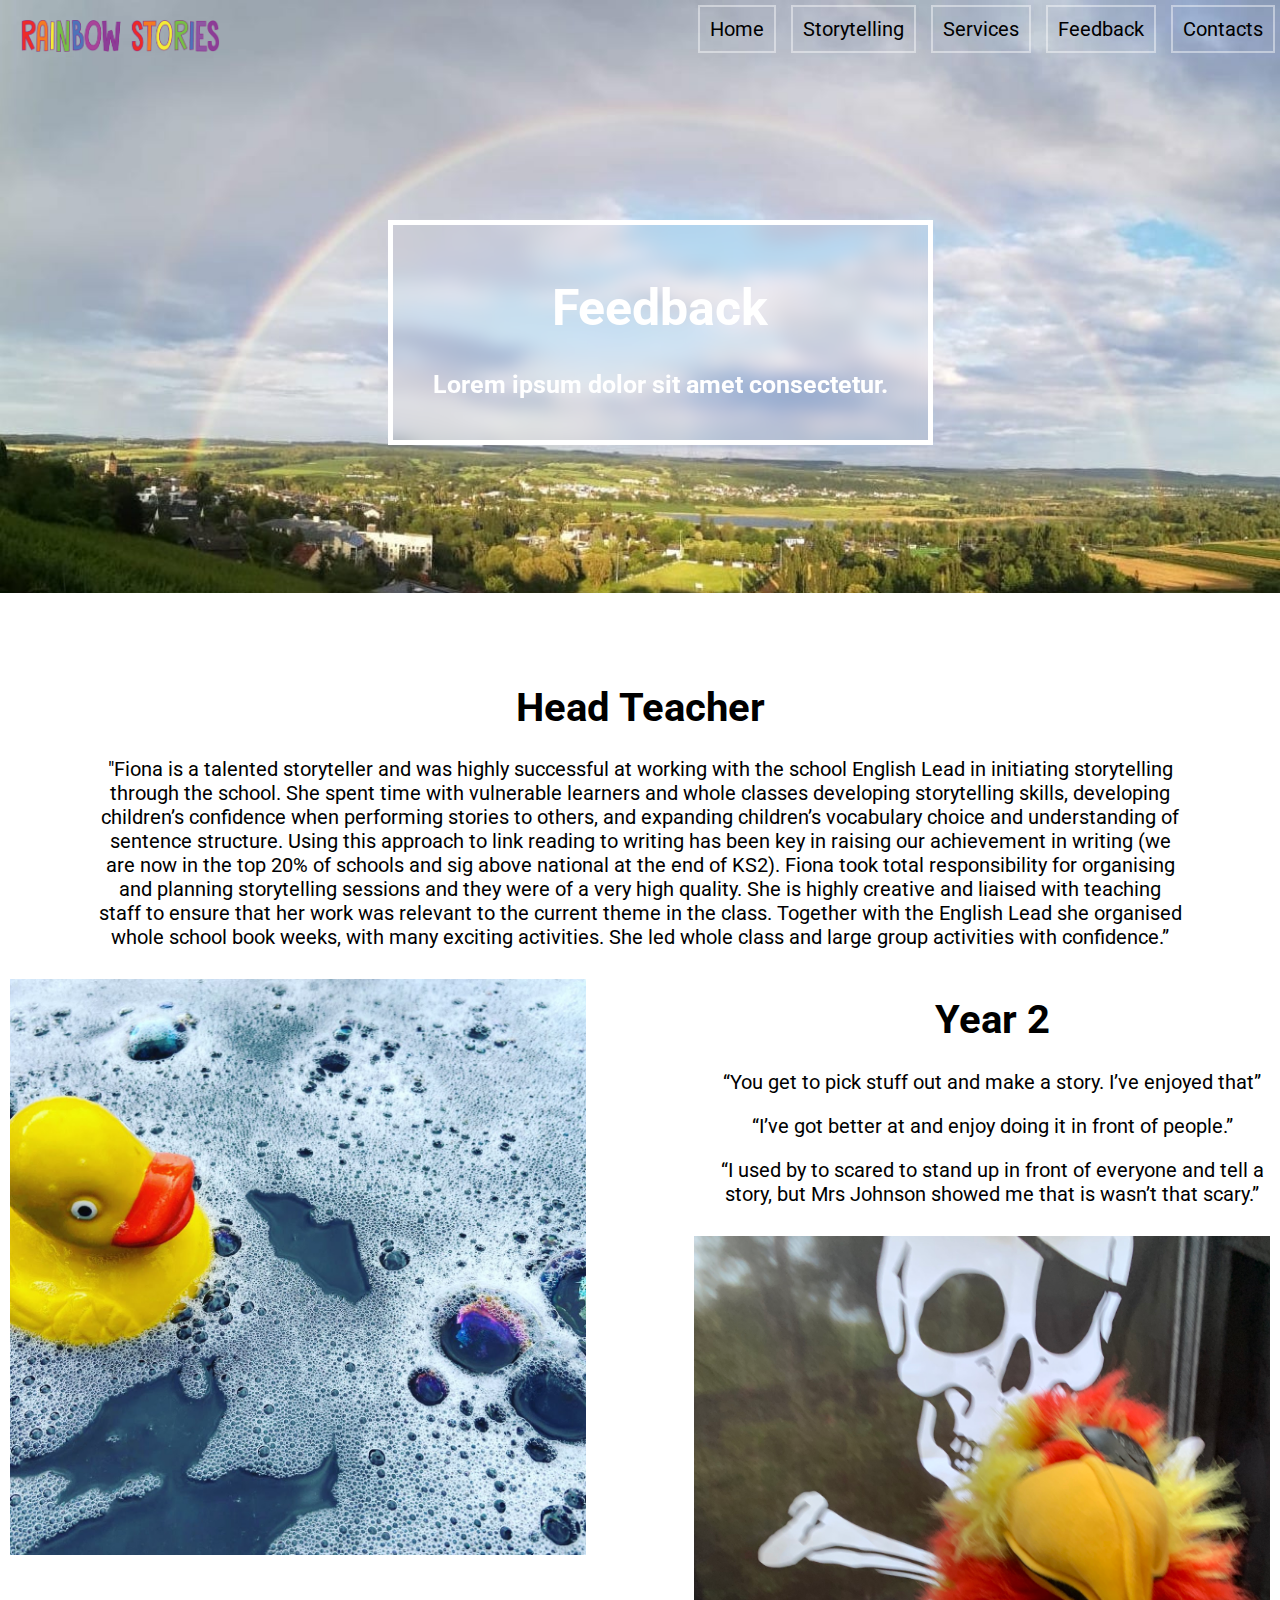
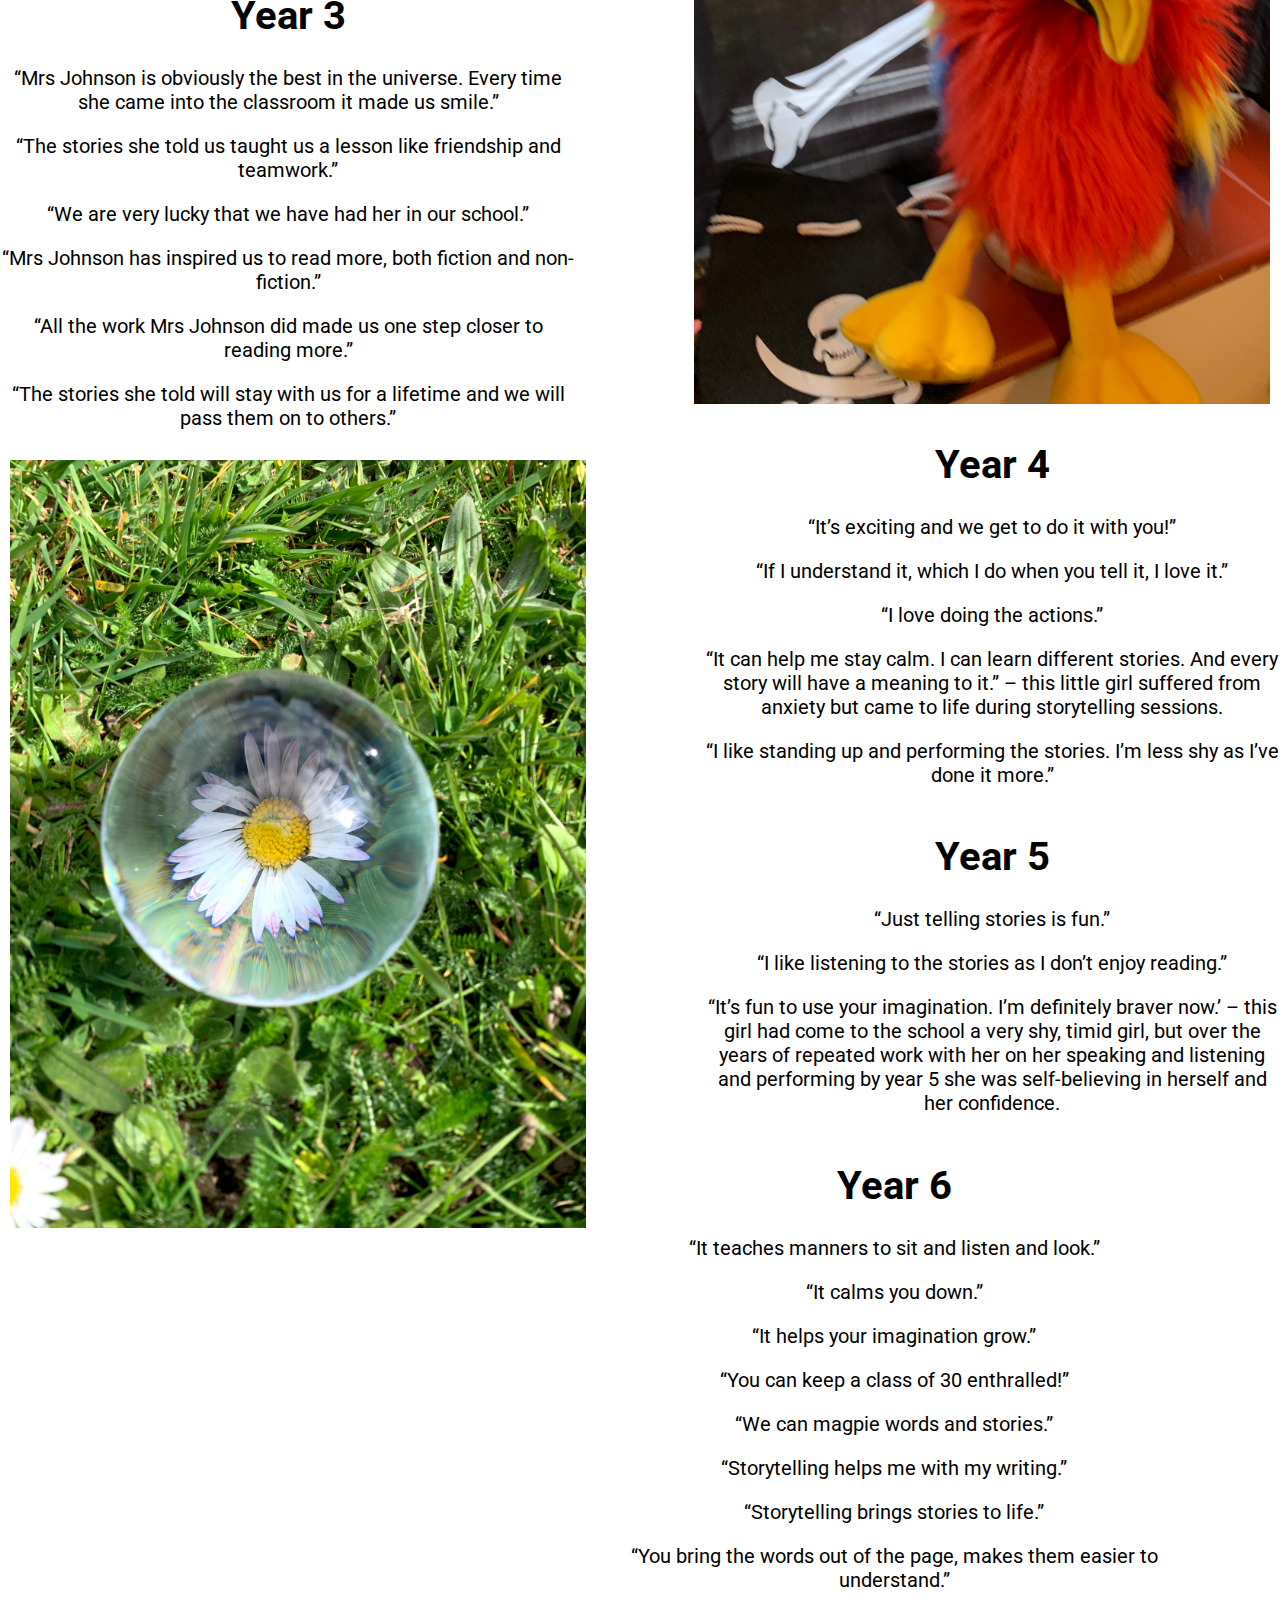
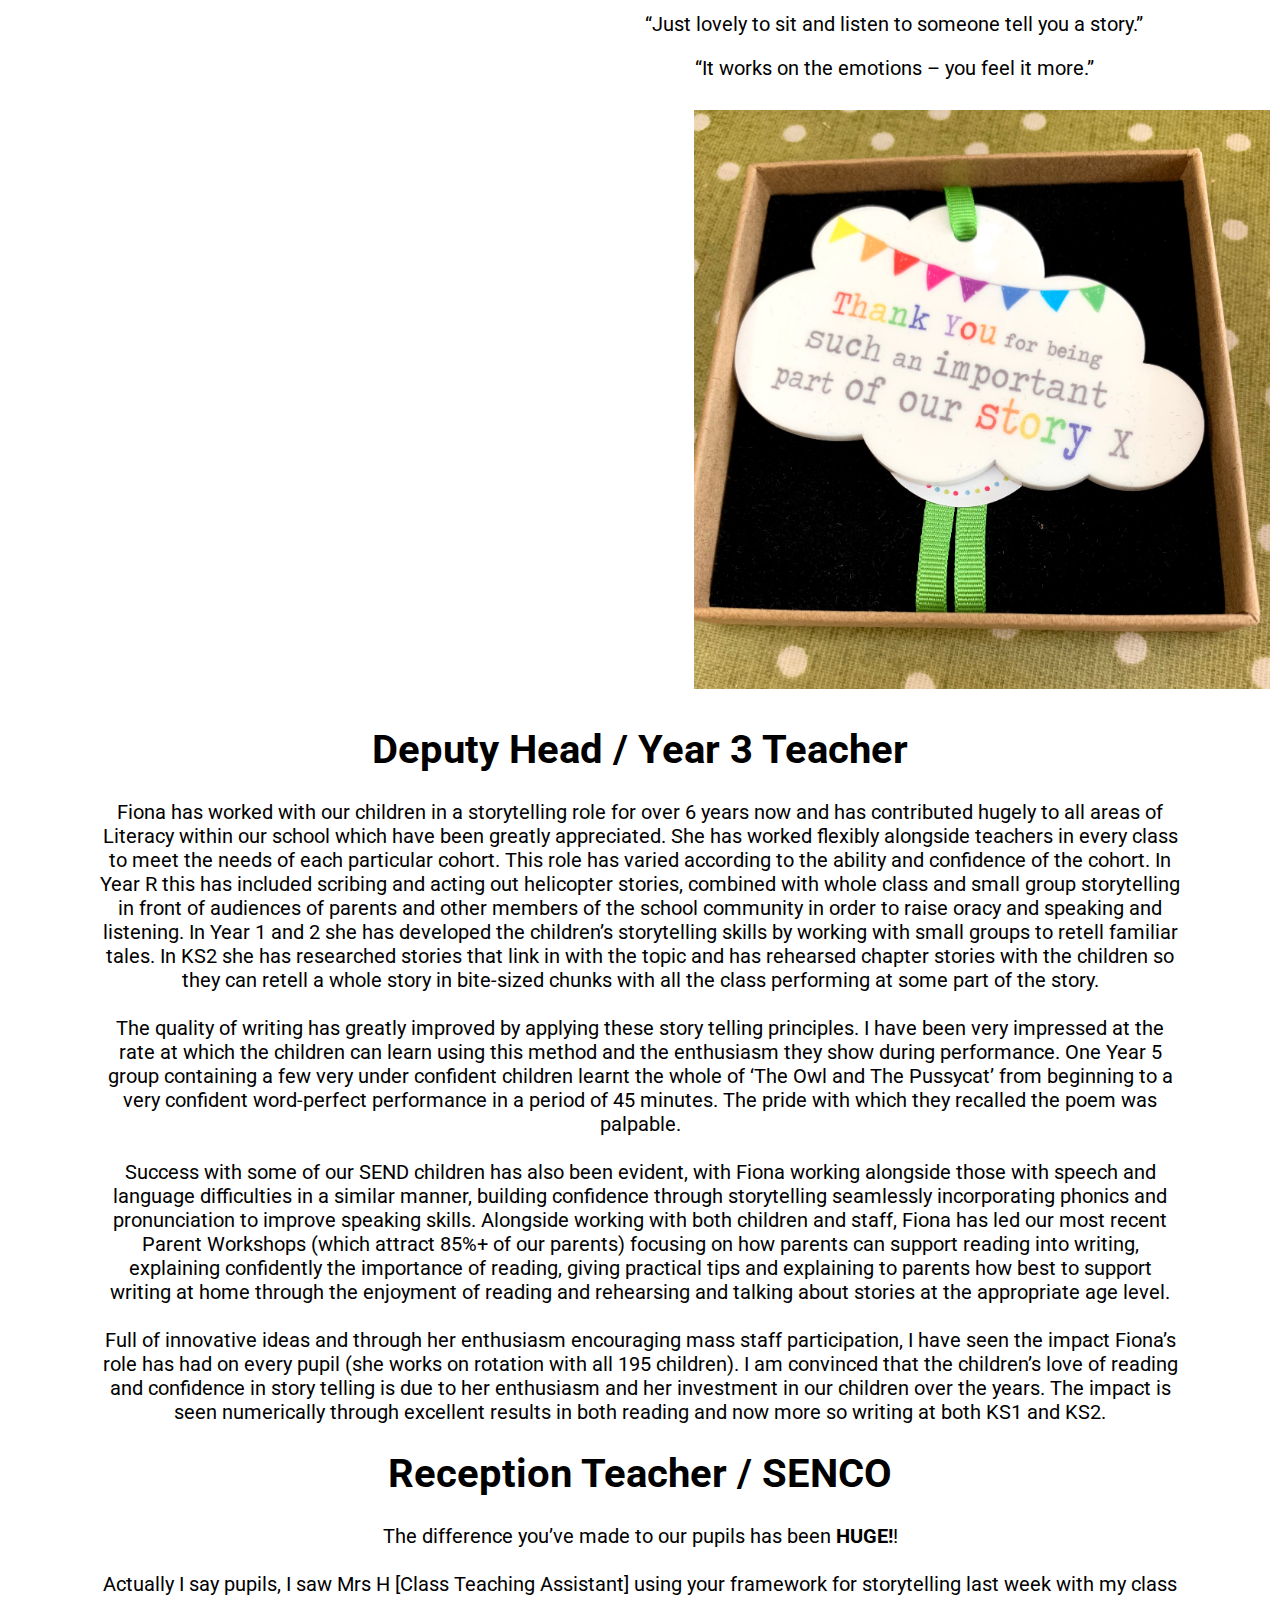
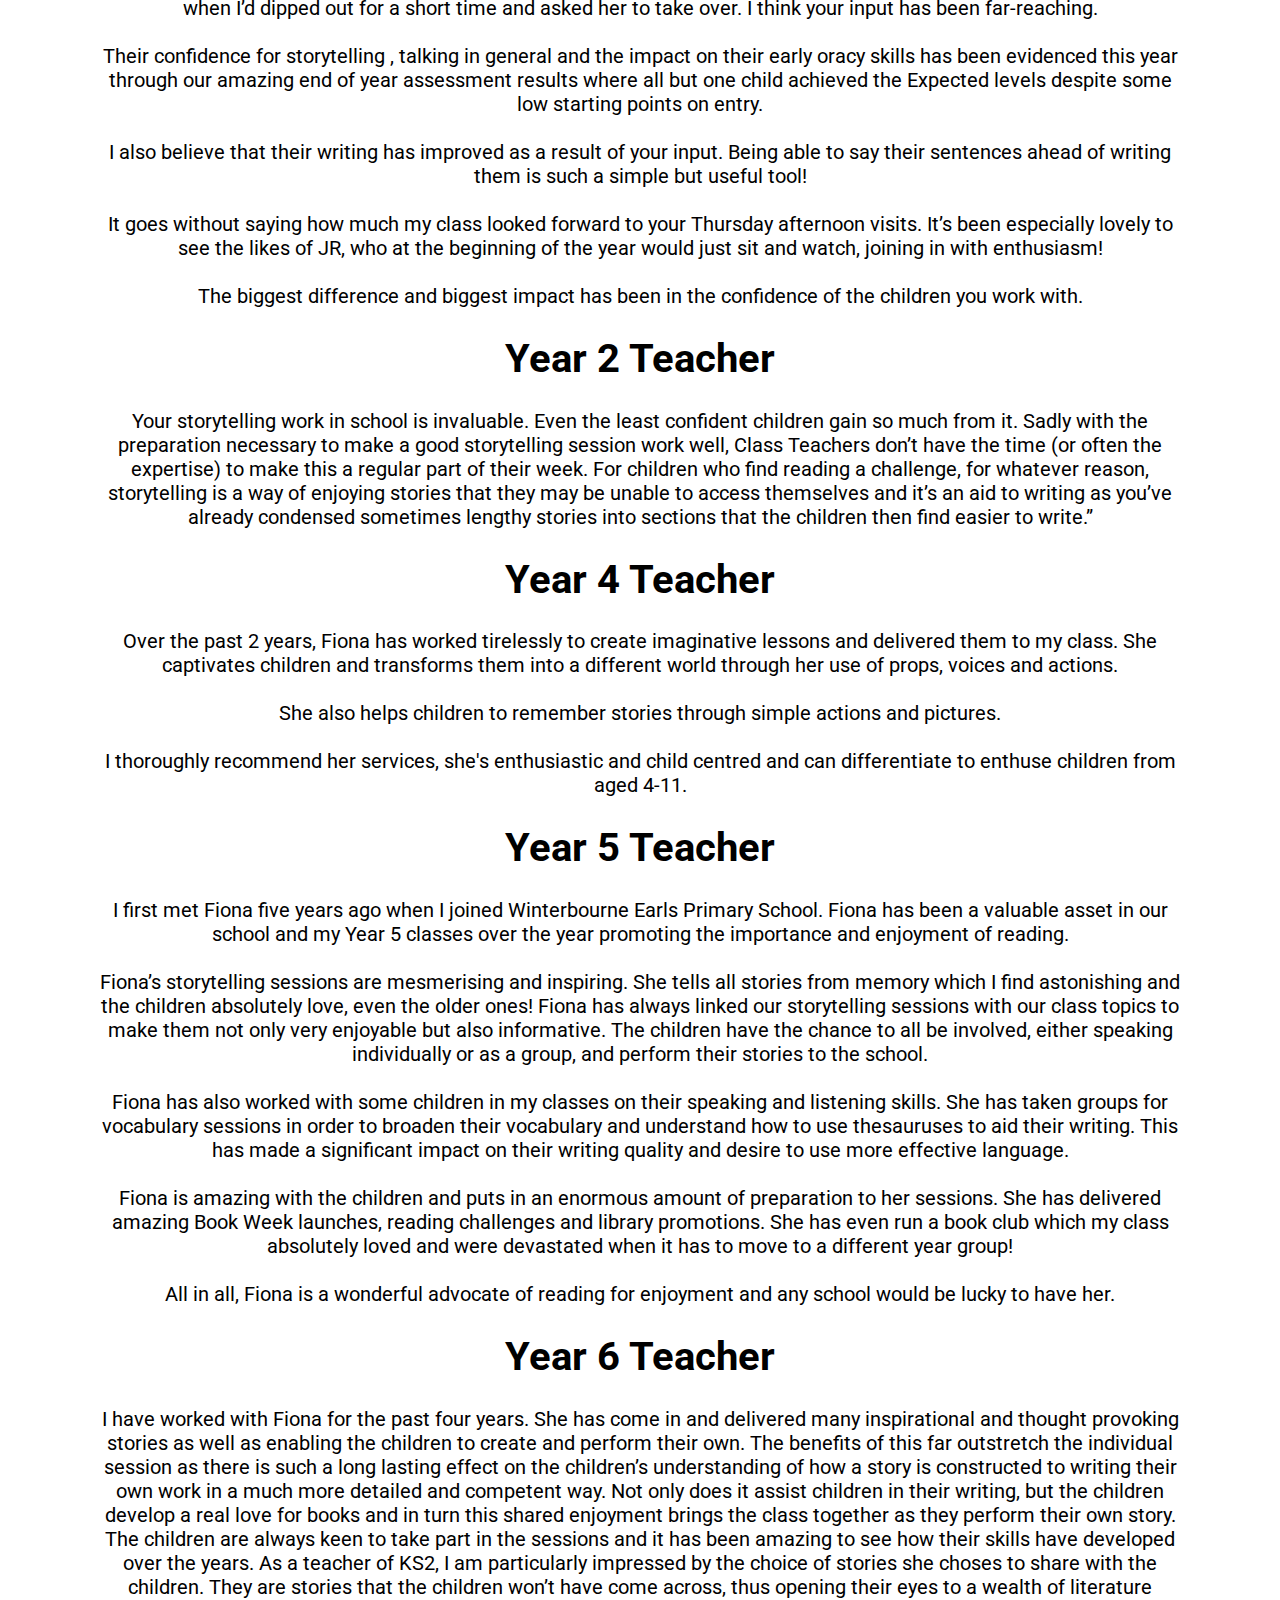
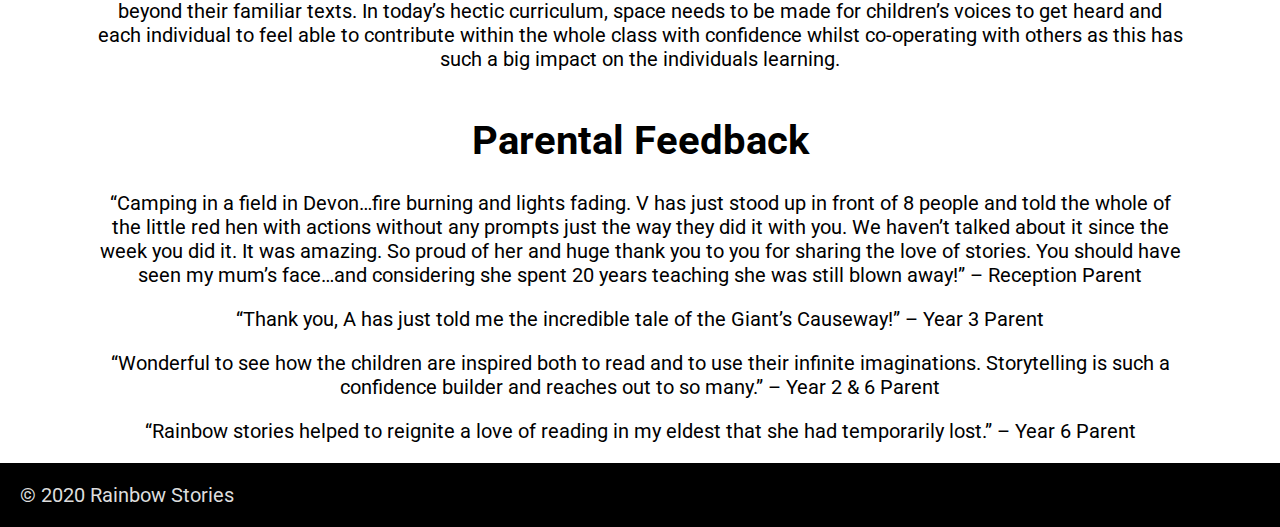
<file: feedback.html>
<!DOCTYPE html>
<html lang="en">
  <head>
    <meta charset="UTF-8" />
    <meta name="viewport" content="width=device-width, initial-scale=1.0" />
    <title>Rainbow Stories</title>
    <link rel="stylesheet" href="styles.css" />
    <link
      href="https://fonts.googleapis.com/css2?family=Roboto:wght@100;400&display=swap"
      rel="stylesheet"
    />

    <!-- Favicons -->
    <link rel="shortcut icon" href="favicon. ico" type="image/x-icon" />
    <link rel="apple-touch-icon" sizes="180x180" href="apple-touch-icon.png?" />
    <link rel="icon" type="image/png" sizes="32x32" href="favicon-32x32.png?" />
    <link rel="icon" type="image/png" sizes="16x16" href="favicon-16x16.png?" />
    <link rel="manifest" href="site.webmanifest?" />
    <link rel="mask-icon" href="safari-pinned-tab.svg?" color="#0d8eff" />
    <meta name="msapplication-TileColor" content="#ffc40d" />
    <meta name="theme-color" content="#ffffff" />
  </head>
  <body>
    

    <header>
      <nav class="big-screen">
        <ul>
          <li><a class="navlinks" href="/">Home</a></li>
          <li>
            <a class="navlinks" href="/storytelling">Storytelling</a>
          </li>
          <li><a class="navlinks" href="/services">Services</a></li>
          <li><a class="navlinks" href="/feedback">Feedback</a></li>
          <li><a class="navlinks" href="/contacts">Contacts</a></li>
        </ul>
      </nav>
      <nav class="small-screen">
        <ul>
          <li><a class="navlinks" href="/">Home</a></li>
          <li>
            <a class="navlinks" href="/storytelling">Storytelling</a>
          </li>
          <label class="drop-label" for="drop-check">...</label>
          <input id="drop-check" type="checkbox" />
          <div class="dropdown">
            <li><a class="navlinks" href="/contacts">Contacts</a></li>
            <li><a class="navlinks" href="/feedback">Feedback</a></li>
            <li><a class="navlinks" href="/services">Services</a></li>
          </div>
        </ul>
      </nav>
      <div class="logo"><a href="/">Rainbow Stories Logo</a></div>
      <div class="main">
        <h1 class="title">Feedback</h1>
        <h2 class="subtitle title">Lorem ipsum dolor sit amet consectetur.</h2>
      </div>
    </header>
    <section class="main-content">
      <section class="teachers">
        <h1>Head Teacher</h1>
        <p>
          "Fiona is a talented storyteller and was highly successful at working
          with the school English Lead in initiating storytelling through the
          school. She spent time with vulnerable learners and whole classes
          developing storytelling skills, developing children’s confidence when
          performing stories to others, and expanding children’s vocabulary choice
          and understanding of sentence structure. Using this approach to link
          reading to writing has been key in raising our achievement in writing
          (we are now in the top 20% of schools and sig above national at the end
          of KS2). Fiona took total responsibility for organising and planning
          storytelling sessions and they were of a very high quality. She is
          highly creative and liaised with teaching staff to ensure that her work
          was relevant to the current theme in the class. Together with the
          English Lead she organised whole school book weeks, with many exciting
          activities. She led whole class and large group activities with
          confidence.”
        </p>
      </section>
        
      <div class="feedback-text right">
        <h1>Year 2</h1>
        <p>“You get to pick stuff out and make a story. I’ve enjoyed that”</p>
        <p>“I’ve got better at and enjoy doing it in front of people.”</p>
        <p>
          “I used by to scared to stand up in front of everyone and tell a story,
          but Mrs Johnson showed me that is wasn’t that scary.”
        </p>
      </div>
      <img
        src="bath.jpg"
        alt="Rainbow bubble with a rubber duck"
        class="testomonials-img left"
      />
      

      <img
        src="parrot.jpg"
        alt="A fluffy parrot puppet"
        class="testomonials-img right"
      />
      <section class="feedback-text left">
        <h1>Year 3</h1>
        <p>
          “Mrs Johnson is obviously the best in the
          universe. Every time she came into the classroom it made us smile.”
        </p>
        <p>
          “The stories she told us taught us a lesson like friendship and
          teamwork.”
        </p>
        <p>“We are very lucky that we have had her in our school.”</p>
        <p>
          “Mrs Johnson has inspired us to read more, both fiction and
          non-fiction.”
        </p>
        <p>
          “All the work Mrs Johnson did made us one step closer to reading more.”
        </p>
        <p>
          “The stories she told will stay with us for a lifetime and we will pass
          them on to others.”
        </p>
      </section>

<!--       <img 
        src="flowers.jpg" 
        alt="A red flower" 
        class="testomonials-img left" 
        style="position: absolute; left: 0" 
      /> -->

      <section class="testomonials-text right">
        <h1>Year 4</h1>
        <p>“It’s exciting and we get to do it with you!”</p>
        <p>“If I understand it, which I do when you tell it, I love it.”</p>
        <p>“I love doing the actions.”</p>
        <p>
          “It can help me stay calm. I can learn different stories. And every
          story will have a meaning to it.” – this little girl suffered from
          anxiety but came to life during storytelling sessions.
        </p>
        <p>
          “I like standing up and performing the stories. I’m less shy as I’ve
          done it more.”
        </p>
      </section>
      
      <img
        src="daisy.jpg"
        alt="A Daisy being projected through a lens ball"
        class="testomonials-img left"
      />
      <section class="testomonials-text right">
        <h1>Year 5</h1>
        <p>“Just telling stories is fun.”</p>
        <p>“I like listening to the stories as I don’t enjoy reading.”</p>
        <p>
          “It’s fun to use your imagination. I’m definitely braver now.’ – this
          girl had come to the school a very shy, timid girl, but over the years
          of repeated work with her on her speaking and listening and performing
          by year 5 she was self-believing in herself and her confidence.
        </p>
      </section>
      <section class="testomonials-text left">
          <h1>Year 6</h1>
          <p>“It teaches manners to sit and listen and look.”</p>
          <p>“It calms you down.”</p>
          <p>“It helps your imagination grow.”</p>
          <p>“You can keep a class of 30 enthralled!”</p>
          <p>“We can magpie words and stories.”</p>
          <p>“Storytelling helps me with my writing.”</p>
          <p>“Storytelling brings stories to life.”</p>
          <p>
            “You bring the words out of the page, makes them easier to understand.”
          </p>
          <p>“Just lovely to sit and listen to someone tell you a story.”</p>
          <p>“It works on the emotions – you feel it more.”</p>
      </section>
      <img
        src="Cloud.jpg"
        alt="A rainbow cloud message"
        class="testomonials-img right"
      />
      
      
  
      <section class="teachers">
      <h1>Deputy Head / Year 3 Teacher</h1>
        <p>
          Fiona has worked with our children in a storytelling role for over 6
          years now and has contributed hugely to all areas of Literacy within our
          school which have been greatly appreciated. She has worked flexibly
          alongside teachers in every class to meet the needs of each particular
          cohort. This role has varied according to the ability and confidence of
          the cohort. In Year R this has included scribing and acting out
          helicopter stories, combined with whole class and small group
          storytelling in front of audiences of parents and other members of the
          school community in order to raise oracy and speaking and listening. In
          Year 1 and 2 she has developed the children’s storytelling skills by
          working with small groups to retell familiar tales. In KS2 she has
          researched stories that link in with the topic and has rehearsed chapter
          stories with the children so they can retell a whole story in bite-sized
          chunks with all the class performing at some part of the story.
          <br /><br />
          The quality of writing has
          greatly improved by applying these story telling principles. I have been
          very impressed at the rate at which the children can learn using this
          method and the enthusiasm they show during performance. One Year 5 group
          containing a few very under confident children learnt the whole of ‘The
          Owl and The Pussycat’ from beginning to a very confident word-perfect
          performance in a period of 45 minutes. The pride with which they
          recalled the poem was palpable.
          <br /><br />
          Success with some of our SEND children has also been evident, with Fiona
          working alongside those with speech and language difficulties in a
          similar manner, building confidence through storytelling seamlessly
          incorporating phonics and pronunciation to improve speaking skills.
          Alongside working with both children and staff, Fiona has led our most
          recent Parent Workshops (which attract 85%+ of our parents) focusing on
          how parents can support reading into writing, explaining confidently the
          importance of reading, giving practical tips and explaining to parents
          how best to support writing at home through the enjoyment of reading and
          rehearsing and talking about stories at the appropriate age level.
          <br /><br />
          Full of innovative ideas and through her enthusiasm encouraging mass
          staff participation, I have seen the impact Fiona’s role has had on every pupil (she
          works on rotation with all 195 children). I am convinced that the
          children’s love of reading and confidence in story telling is due to her
          enthusiasm and her investment in our children over the years. The impact
          is seen numerically through excellent results in both reading and now
          more so writing at both KS1 and KS2.
        </p>
  
        <h1>Reception Teacher / SENCO</h1>
        <p>
          The difference you’ve made to our pupils has
          been <b>HUGE!</b>!
          <br /><br />
          Actually I say pupils, I saw Mrs H [Class Teaching Assistant] using
          your framework for storytelling last week with my class when I’d dipped
          out for a short time and asked her to take over. I think your input has
          been far-reaching.
          <br /><br />
          Their confidence for storytelling , talking in general and the impact on
          their early oracy skills has been evidenced this year through our
          amazing end of year assessment results where all but one child achieved
          the Expected levels despite some low starting points on entry.
          <br /><br />
          I also believe that their writing has improved as a result of your
          input. Being able to say their sentences ahead of writing them is such a
          simple but useful tool!
          <br /><br />
          It goes without saying how much my class looked forward to your Thursday
          afternoon visits. It’s been especially lovely to see the likes of JR,
          who at the beginning of the year would just sit and watch, joining in
          with enthusiasm!
          <br /><br />
          The biggest difference and biggest impact has been in the confidence of
          the children you work with.
        </p>
  
        <h1>Year 2 Teacher</h1>
        <p>
          Your storytelling work in school is invaluable. Even the least confident
          children gain so much from it. Sadly with the preparation necessary to
          make a good storytelling session work well, Class Teachers don’t have
          the time (or often the expertise) to make this a regular part of their
          week. For children who find reading a challenge, for whatever reason,
          storytelling is a way of enjoying stories that they may be unable to
          access themselves and it’s an aid to writing as you’ve already condensed
          sometimes lengthy stories into sections that the children then find
          easier to write.”
        </p>
  
        <h1>Year 4 Teacher</h1>
        <p>
          Over the past 2 years, Fiona has worked tirelessly to create imaginative
          lessons and delivered them to my class. She captivates children and
          transforms them into a different world through her use of props, voices
          and actions. <br /><br />
          She also helps children to remember stories through simple actions and
          pictures.
          <br /><br />
          I thoroughly recommend her services, she's enthusiastic and child
          centred and can differentiate to enthuse children from aged 4-11.
        </p>
  
        <h1>Year 5 Teacher</h1>
        <p>
          I first met Fiona five years ago when I joined Winterbourne Earls
          Primary School. Fiona has been a valuable asset in our school and my
          Year 5 classes over the year promoting the importance and enjoyment of
          reading.
          <br /><br />
          Fiona’s storytelling sessions are mesmerising and inspiring. She tells
          all stories from memory which I find astonishing and the children
          absolutely love, even the older ones! Fiona has always linked our
          storytelling sessions with our class topics to make them not only very
          enjoyable but also informative. The children have the chance to all be
          involved, either speaking individually or as a group, and perform their
          stories to the school.
          <br /><br />
          Fiona has also worked with some children in my classes on their speaking
          and listening skills. She has taken groups for vocabulary sessions in
          order to broaden their vocabulary and understand how to use thesauruses
          to aid their writing. This has made a significant impact on their
          writing quality and desire to use more effective language.
          <br /><br />
          Fiona is amazing with the children and puts in an enormous amount of
          preparation to her sessions. She has delivered amazing Book Week
          launches, reading challenges and library promotions. She has even run a
          book club which my class absolutely loved and were devastated when it
          has to move to a different year group!
          <br /><br />
          All in all, Fiona is a wonderful advocate of reading for enjoyment and
          any school would be lucky to have her.
        </p>
  
        <h1>Year 6 Teacher</h1>
        <p>I have worked with Fiona for the past four years. She has come in and delivered many inspirational and thought provoking stories as well as enabling the children to create and perform their own. The benefits of this far outstretch the individual session as there is such a long lasting effect on the children’s understanding of how a story is constructed to writing their own work in a much more detailed and competent way. Not only does it assist children in their writing, but the children develop a real love for books and in turn this shared enjoyment brings the class together as they perform their own story. The children are always keen to take part in the sessions and it has been amazing to see how their skills have developed over the years. As a teacher of KS2, I am particularly impressed by the choice of stories she choses to share with the children. They are stories that the children won’t have come across, thus opening their eyes to a wealth of literature beyond their familiar texts. In today’s hectic curriculum, space needs to be made for children’s voices to get heard and each individual to feel able to contribute within the whole class with confidence whilst co-operating with others as this has such a big impact on the individuals learning.
        </p>
      </section>
  
      <section class="teachers">
        <h1>Parental Feedback</h1>
        <p> 	“Camping in a field in Devon…fire burning and lights fading. V has just stood up in front of 8 people and told the whole of the little red hen with actions without any prompts just the way they did it with you. We haven’t talked about it since the week you did it. It was amazing. So proud of her and huge thank you to you for sharing the love of stories.  You should have seen my mum’s face…and considering she spent 20 years teaching she was still blown away!” – Reception Parent</p>
        <p> 	“Thank you, A has just told me the incredible tale of the Giant’s Causeway!” – Year 3 Parent</p>
        <p> 	“Wonderful to see how the children are inspired both to read and to use their infinite imaginations. Storytelling is such a confidence builder and reaches out to so many.” – Year 2 & 6 Parent</p>
        <p> 	“Rainbow stories helped to reignite a love of reading in my eldest that she had temporarily lost.” – Year 6 Parent</p>
      </section>
    </section>
    <footer>
      <p>© 2020 Rainbow Stories</p>
  </footer>
  </body>
</html>
</file>
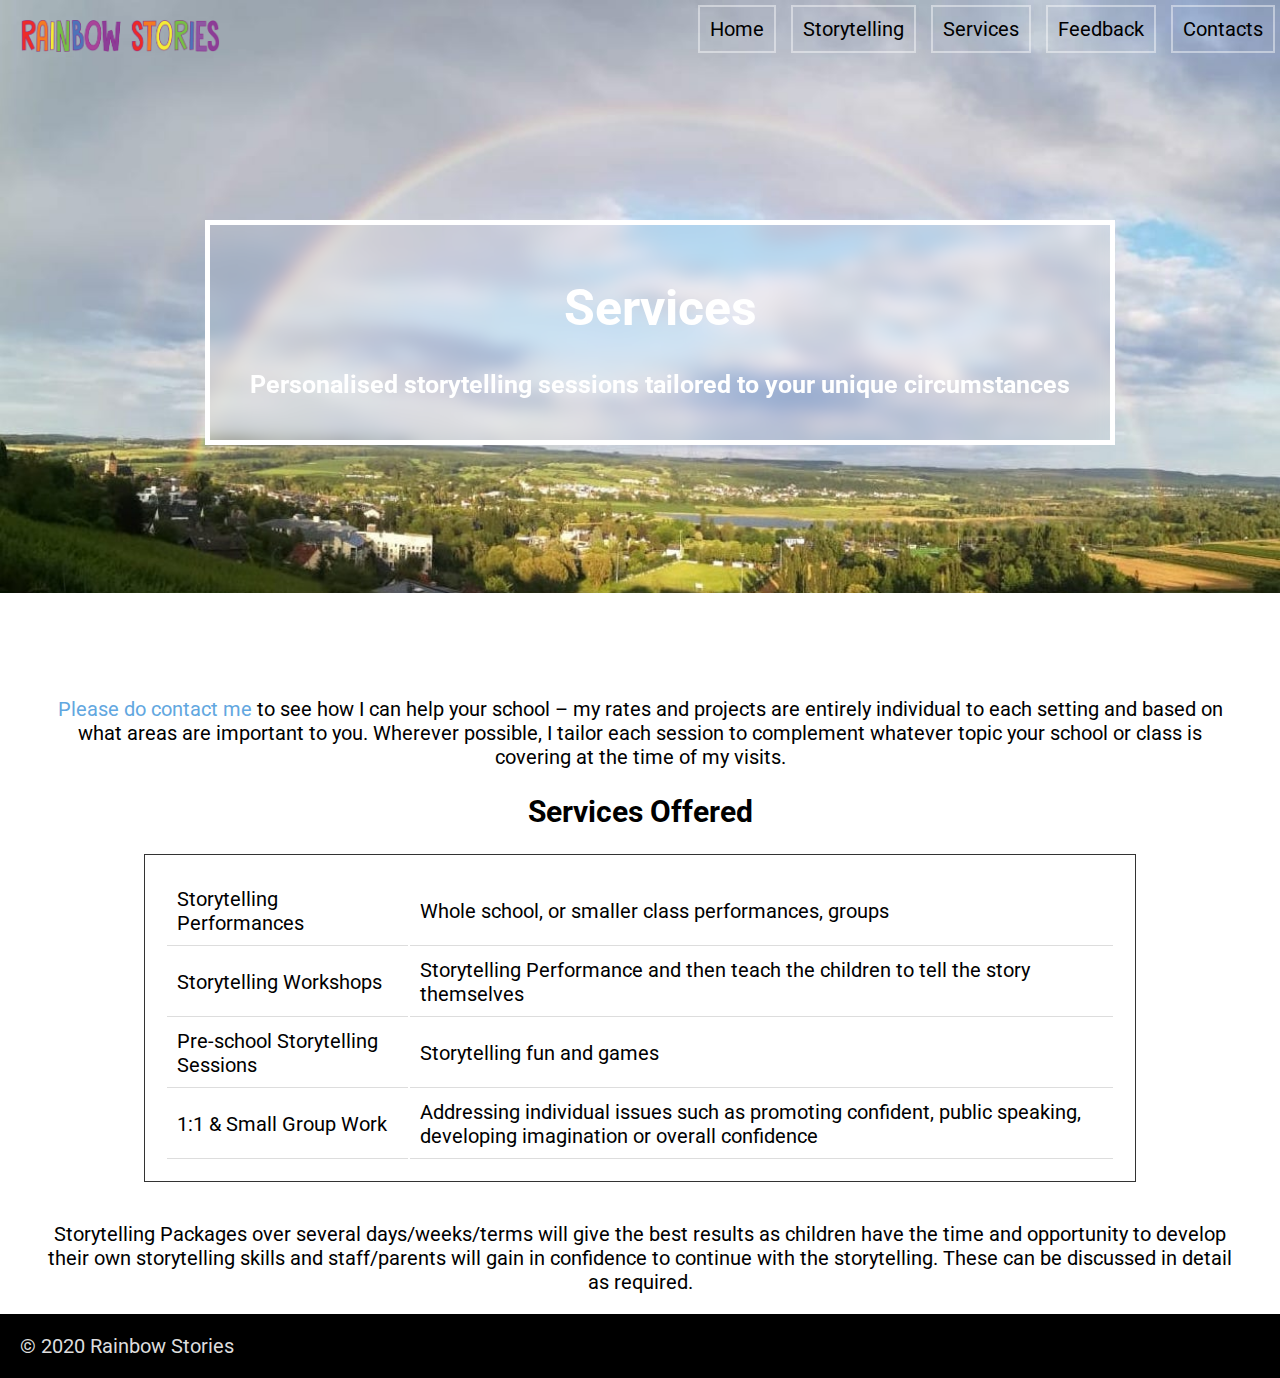
<file: services.html>
<!DOCTYPE html>
<html lang="en">
  <head>
    <meta charset="UTF-8" />
    <meta name="viewport" content="width=device-width, initial-scale=1.0" />
    <title>Rainbow Stories</title>
    <link rel="stylesheet" href="styles.css" />
    <link
      href="https://fonts.googleapis.com/css2?family=Roboto:wght@100;400&display=swap"
      rel="stylesheet"
    />

    <!-- Favicons -->
    <link rel="shortcut icon" href="favicon. ico" type="image/x-icon" />
    <link rel="apple-touch-icon" sizes="180x180" href="apple-touch-icon.png?" />
    <link rel="icon" type="image/png" sizes="32x32" href="favicon-32x32.png?" />
    <link rel="icon" type="image/png" sizes="16x16" href="favicon-16x16.png?" />
    <link rel="manifest" href="site.webmanifest?" />
    <link rel="mask-icon" href="safari-pinned-tab.svg?" color="#0d8eff" />
    <meta name="msapplication-TileColor" content="#ffc40d" />
    <meta name="theme-color" content="#ffffff" />
  </head>
  <body>
    <header>
      <nav class="big-screen">
        <ul>
          <li><a class="navlinks" href="/">Home</a></li>
          <li>
            <a class="navlinks" href="/storytelling">Storytelling</a>
          </li>
          <li><a class="navlinks" href="/services">Services</a></li>
          <li><a class="navlinks" href="/feedback">Feedback</a></li>
          <li><a class="navlinks" href="/contacts">Contacts</a></li>
        </ul>
      </nav>
      <nav class="small-screen">
        <ul>
          <li><a class="navlinks" href="/">Home</a></li>
          <li>
            <a class="navlinks" href="/storytelling">Storytelling</a>
          </li>
          <label class="drop-label" for="drop-check">...</label>
          <input id="drop-check" type="checkbox" />
          <div class="dropdown">
            <li><a class="navlinks" href="/contacts">Contacts</a></li>
            <li><a class="navlinks" href="/feedback">Feedback</a></li>
            <li><a class="navlinks" href="/services">Services</a></li>
          </div>
        </ul>
      </nav>

      <div class="logo"><a href="/">Rainbow Stories Logo</a></div>
      <div class="main">
        <h1 class="title">Services</h1>
        <h2 class="subtitle title">Personalised storytelling sessions tailored to your unique circumstances</h2>
      </div>
    </header>
    <section class="main-content">
      <section class="services-intro">
        <section class="text">
          <a class="contacts-link" href="contacts.html">Please do contact me</a>  to see how I can help your school – my rates and
          projects are entirely individual to each setting and based on what areas
          are important to you. Wherever possible, I tailor each session to
          complement whatever topic your school or class is covering at the time
          of my visits.
        </section>
        <section>
          <h2>Services Offered</h2>
          <table class="table">
            <tr>
              <td>Storytelling Performances</td>
              <td>Whole school, or smaller class performances, groups</td>
            </tr>
            <tr>
              <td>Storytelling Workshops</td>
              <td>
                Storytelling Performance and then teach the children to tell the
                story themselves
              </td>
            </tr>
            <tr>
              <td>Pre-school Storytelling Sessions</td>
              <td>Storytelling fun and games</td>
            </tr>
            <tr>
              <td>1:1 & Small Group Work</td>
              <td>
                Addressing individual issues such as promoting confident, public
                speaking, developing imagination or overall confidence
              </td>
            </tr>
          </table>
        </section>
        <section>
          <section class="text">
            Storytelling Packages over several days/weeks/terms will give the best
            results as children have the time and opportunity to develop their own
            storytelling skills and staff/parents will gain in confidence to
            continue with the storytelling. These can be discussed in detail as
            required.
          </section>
        </section>
      </section>
    </section>
    
    <footer>
      <p>© 2020 Rainbow Stories</p>
  </footer>
  </body>
</html>
</file>
<file: styles.css>
body {
  margin: 0px;
  padding: 0px;
  font-family: "Roboto";
  overflow-x: hidden;
  font-size: 15pt;
}

.story-nav-elements{
  display: inline-block;

  color: black;
  text-decoration: none;
  padding: 10px;
  margin: 5px 5px;
  border: 2px #0a0a0a solid;

  width: 100%;
}

.story-nav ul{
  text-align: center;
  font-size: 20px;
  margin: 0;
  padding: 0;
  list-style-type: none;
}

.story-nav-elements:hover {
  background-color: #f7f7f7;
}


.story-nav ul li{
  display: inline-block;
  width: 25%;
  margin: 2%;
  padding: 0;
}
.main {
  border: 5px #ffffff solid;
  -webkit-backdrop-filter: blur(8px);
  backdrop-filter: blur(8px);
  display: table;
  padding: 20px 40px;
  margin-right: auto;
  margin-left: auto;
  margin-bottom: 10%;
  /* text-align: center; */
}

.title {
  color: #ffffff;
  text-align: center;
  font-size: 50px;
}
.subtitle {
  font-size: 25px;
}

header ul li {
  display: inline-block;
}
header ul {
  font-size: 20px;
  margin: 0;
  padding: 0;
  list-style-type: none;
  position: absolute;
  top: 0;
  right: 0;
}

/* img {
  width: 100%;
  margin: 0px;
  padding: 0px;
} */

header {
  padding: 20px;
  background-color: #000000;

  background-image: url("Landscape.jpeg");
  position: center;
  width: 100%;
  background-repeat: no-repeat;
  background-position: top;
  background-size: cover;

  margin-bottom: 5%;
}

footer {
    background: black;

    /* white-space: pre; */
    width: 100%;
    bottom: 0px;
    display: inline-block;
}

footer p {
    margin: 20px 20px;
    color: #ddd;
}

header .logo a {
  background-image: url("LogoText.png");
  background-size: 100%;
  width: 200px;
  height: 200px;
  background-repeat: no-repeat;
  text-indent: -99999px;
  display: inline-block;
}

.main-content{
  width: 100%;
  text-align: center;
  margin: auto;
}

.navlinks {
  color: black;
  text-decoration: none;
  display: block;
  padding: 10px;
  margin: 5px 5px;
  border: 2px #ffffff70 solid;
}

.navlinks:hover {
  background-color: #ffffff16;
}

.social-media {
  padding: 20px;
  justify-content: center;
  text-align: center;
}
.icon {
  width: 10%;

  height: auto;
  margin: none;
  padding: 20px;
  /* border-radius: 50%; */
}

.form {
  text-align: center;
}

.message {
  padding: 10px;
  padding-bottom: 12.5%;
  text-align: center;
  width: 75%;
  font-size: 14pt;
  margin: 10px;
  font-family: "Roboto";
  resize: none;
}

.input {
  text-align: center;
  width: 75%;
  padding: 10px;
  font-size: 14pt;
  margin: 10px;
}
.submit {
  width: 70%;
  text-align: center;
  padding: 10px;
  font-size: 14pt;
  margin: 10px;
  border-radius: 5px;
}

.submit:hover {
  background-color: rgb(145, 145, 145);
}

.form {
  padding: none;
  margin: 10px;
}

.social-media-links {
  margin: none;
  padding: none;
}

.large-logo {
  background-image: url("logo.png");
  background-size: 100%;
  width: 200px;
  height: 200px;
  background-repeat: no-repeat;
  text-indent: -99999px;
  display: inline-block;
}

.main-text {
  text-align: center;
  width: 80%;
  margin-right: auto;
  margin-left: auto;
}

.text {
    margin: 20px 20px 0px 20px;
}

.main-quote {
  margin: 20px;
  padding: 20px;
  text-align: center;
}

.about-me {
  display: flex;
  flex-wrap: wrap;
  justify-content: center;

  float: center;
  position: relative;
  width: 30%;
  padding-bottom: 30%; /* = width for a 1:1 aspect ratio */
  margin: 1.66%;
  overflow-x: hidden;
}

.about-box {
  border: 2px #161616 solid;
  width: 25%;
  height: 0;
  padding-bottom: 25%;
  /* text-align: center; */
}

.campfire {
  width: 45%;
  padding: 20px;
  float: left;
  text-align: center;
}

.court {
  max-width: 45%;
  padding: 10px;
  float: right;
}

.squirrel {
  max-width: 45%;
  padding: 20px;
  float: left;
}

.scared {
  max-width: 45%;
  padding: 20px;
  float: right;
  text-align: center;
}

.confidence {
  max-width: 45%;
  padding: 0px 20px 20px 20px;
  float: right;
  text-align: center;
}
.campfire-img {
  width: 40%;
  padding: 100px 40px 20px 20px;
  float: right;
}

.opening {
  max-width: 45%;
  padding: 20px;
  float: left;
  text-align: center;
}
.small-screen {
  display: none;
}

.services-intro {
  text-align: center;
  padding: 20px;
}

.table {
  padding: 20px;
  width: 80%;
  margin: auto;
  border: 1px solid #333333;
  margin-bottom: 40px;
}

th,
td {
  padding: 10px;
  border-bottom: 1px solid #ddd;
  text-align: left;
}
.contacts-link:visited {
  color: #62a7e0;
}

.contacts-link:hover {
  color: #528bb9;
}
.contacts-link {
  color: #62a7e0;
  text-decoration: none;
}


.left{
    float: left;
    width: 45%;
    margin-left: 0;
    margin-right: 10px;
    /*position: absolute;*/
    left: 10px;
}

.right{
    float: right;
    width: 45%;
    margin-right: 0;
    margin-left: 10px;
}

.testomonials-img{
    padding: 10px;
    display: table;
    width: 45%;
    
}

/* .feedback-text{
  width: 45%;
} */

.teachers{
    text-align: center;
    display: table;
    width: 85%;
    margin: auto;
}

@media screen and (min-width: 1310px) {
    .lensball{
        display: block;
    }
}

@media screen and (max-width: 971px) {
    .feedback-text{
        float: none;
        margin: auto;
        width: 75%;
    }

    .testomonials-img{
        float: none;
        margin: auto;
        width: 75%;
    }

    .left{
        float: none;
        margin: auto;
    }
    .right{
        float: none;
        margin: auto;
    }


  .campfire {
    float: none;
    margin: auto;
    width: 90%;
  }

  .court {
    float: none;
    margin: auto;
    max-width: none;
    width: 75%;
  }

  .squirrel {
    display: none;
  }

  .scared {
    float: none;
    margin: auto;
    max-width: none;
  }

  .confidence {
    float: none;
    margin: auto;
    max-width: none;
  }
  .campfire-img {
    float: none;
    margin: auto;
    max-width: none;
    width: 75%;
  }

  .opening {
    float: none;
    margin: auto;
    text-align: center;
    max-width: none;
  }
  .main-content {
    text-align: center;
  }
  .text {
    width: 90%;
    margin: auto;
  }

  .main {
    -webkit-backdrop-filter: none;
    backdrop-filter: none;
    background-color: #bbbbbba1;
  }
  header {
    box-sizing: border-box;
    width: 100%;
  }
}

@media screen and (min-width: 1300px) {
  .main-content{
    width: 1300px;
  }
}
@media screen and (max-width: 863px) {
  .logo {
    /* float: none;
    padding-top: 40px;
    display: table;
    margin: auto; */
    visibility: hidden;
  }
  .large-logo {
    margin-top: 50px;
  }
}

@media screen and (max-width: 396px) {
  .large-logo {
    background-image: url(LogoText.png);
    height: auto;
    background-position: center;
    padding: auto;
    background-size: 100%;
    padding-bottom: 20px;
  }
  .main {
    margin-bottom: 200px;
    box-sizing: border-box;
    width: 100%;
    text-align: center;
  }
}

@media screen and (max-width: 624px) {
  .big-screen {
    display: none;
  }
  .small-screen {
    display: inline;
  }
  .dropdown {
    display: none;
  }
  #drop-check {
    position: absolute;
    left: -100vw;
  }
  .drop-label {
    color: black;
    text-decoration: none;
    display: inline-block;
    padding: 10px;
    margin: 5px 5px;
    border: 2px #ffffff70 solid;
  }

  #drop-check:checked ~ .dropdown {
    display: block;
  }

  #drop-check:checked ~ .dropdown li {
    float: right;
  }

  .story-nav-elements{
    display: none;
  }
}
</file>
